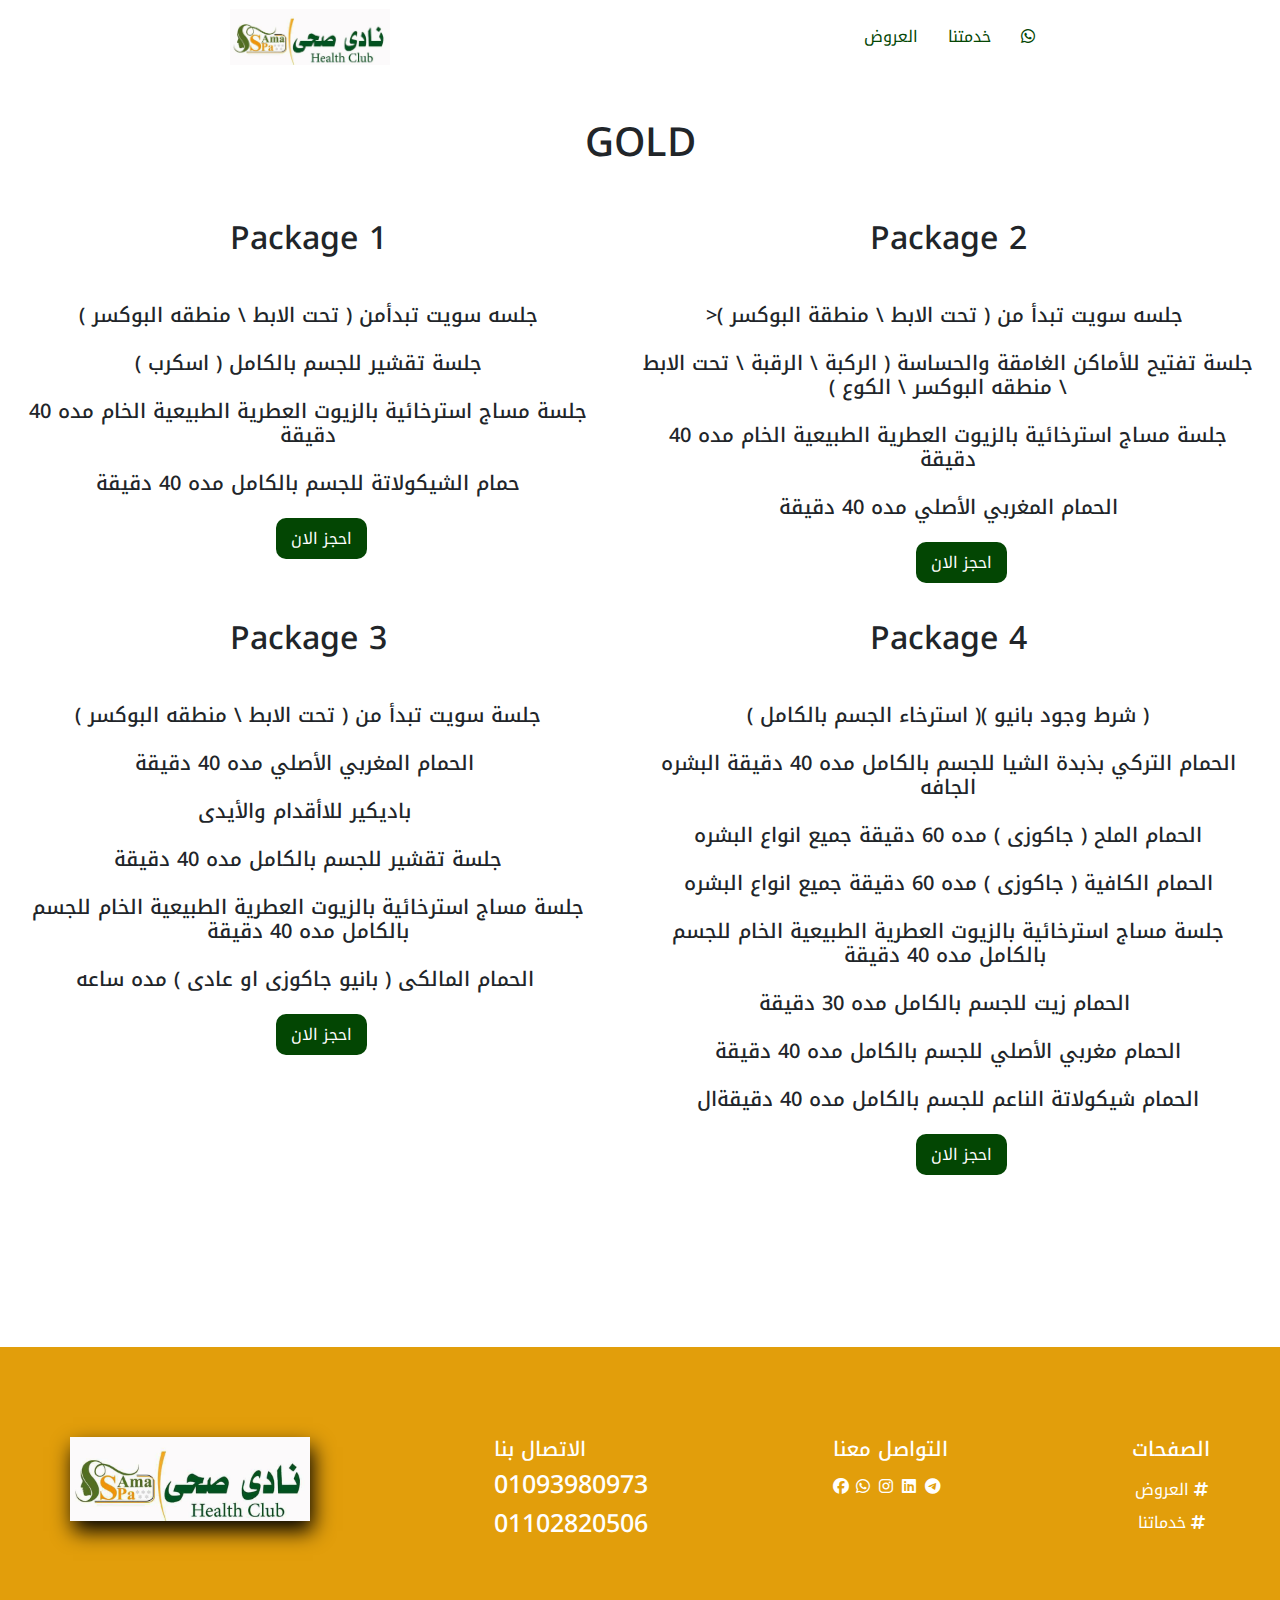
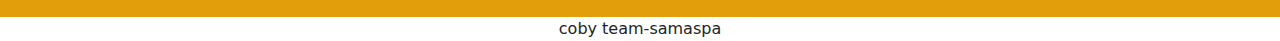
<file: gold.html>
<!DOCTYPE html>
<html lang="en">
<head>
    <meta charset="UTF-8">
    <meta name="viewport" content="width=device-width, initial-scale=1.0">
    <meta name="keywords" content="مساج ، حمامات ،massage ،سماسبا ،sama spa ، صحه ، علاج ، عنايه البشره ،تدليك ">
    <meta name="description" content="افضل جلسات مساج بافضل اسعار مع افضل خدمات ">

    
    <title>SAMA-SPA-GOLD</title>
    <link rel="stylesheet" href="./css/style.css">
<link rel="stylesheet" href="./css/bootstrap.css">
    <link rel="preconnect" href="https://fonts.googleapis.com">
<link rel="preconnect" href="https://fonts.gstatic.com" crossorigin>
<link href="https://fonts.googleapis.com/css2?family=Noto+Kufi+Arabic:wght@100..900&display=swap" rel="stylesheet">
<link rel="stylesheet" href="./css/all.min.css">
<link rel="stylesheet" href="./css/all.css">
<meta name="google-site-verification" content="jcfUscRiUgc8Uij48AwHBWhGJVz7gWYD_9NfF7Tc_uM" />
    <!-- Google tag (gtag.js) -->
<script async src="https://www.googletagmanager.com/gtag/js?id=AW-723536441">
</script>
<script>
  window.dataLayer = window.dataLayer || [];
  function gtag(){dataLayer.push(arguments);}
  gtag('js', new Date());

  gtag('config', 'AW-723536441');
</script>
</head>
<body>
    <div class="nav d-flex justify-content-around align-items-center">
        <img src="./sama/logo.jpg" alt="">
        <div class="nav-a d-flex justify-content-around align-items-center">
            <a href="./index.html">العروض</a>
            <a href="./index.html">خدمتنا </a>
            <a href="https://whatsapp.com/channel/0029VayUwkjGJP8CrTw5I208"><i class="fa-brands fa-whatsapp"></i></a>
        </div>
    </div>
    <div class="P2 text-center"><h1> GOLD  </h1></div>

<div class="vip row col-12">
<div class="vip1 col-lg-6 text-center ">
   

    <h2>Package 1</h2>
    <h3 > جلسه سويت تبدأمن ( تحت الابط \ منطقه البوكسر ) <br><br>
        جلسة تقشير للجسم بالكامل ( اسكرب ) <br><br>
        جلسة مساج استرخائية بالزيوت العطرية الطبيعية الخام مده 40 دقيقة <br><br>
        حمام الشيكولاتة للجسم بالكامل مده 40 دقيقة <br><br></h3>
        <a href="https://whatsapp.com/channel/0029VayUwkjGJP8CrTw5I208" >احجز الان</a>
    
</div>
<div class="vip1 col-lg-6 text-center">
    <h2>Package 2</h2>
    <h3 > >جلسه سويت تبدأ من ( تحت الابط \ منطقة البوكسر )  <br><br>
        جلسة تفتيح للأماكن الغامقة والحساسة ( الركبة \ الرقبة \ تحت الابط \ منطقه البوكسر \ الكوع ) <br><br>
        جلسة مساج استرخائية بالزيوت العطرية الطبيعية الخام مده 40 دقيقة <br><br>
        الحمام المغربي الأصلي مده 40 دقيقة <br><br> </h3>
        <a href="https://whatsapp.com/channel/0029VayUwkjGJP8CrTw5I208" >احجز الان</a>
</div>
<div class="vip1 col-lg-6 text-center">
    <h2>Package 3</h2>

    <h3>
        جلسة سويت تبدأ من ( تحت الابط \ منطقه البوكسر ) <br><br> 
        الحمام المغربي الأصلي مده 40 دقيقة  <br><br> 
        باديكير للاأقدام والأيدى  <br><br> 
        جلسة تقشير للجسم بالكامل مده 40 دقيقة <br><br> 
        جلسة مساج استرخائية بالزيوت العطرية الطبيعية الخام للجسم بالكامل مده 40 دقيقة <br><br> 
        الحمام المالكى ( بانيو جاكوزى او عادى ) مده ساعه  <br><br> 
        
    </h3>

        <a href="https://whatsapp.com/channel/0029VayUwkjGJP8CrTw5I208" >احجز الان</a>
</div>
<div class="vip1 col-lg-6 text-center">
    <h2>Package 4</h2>
        <h3>
            ( استرخاء الجسم بالكامل )( شرط وجود بانيو ) <br><br>
الحمام التركي بذبدة الشيا للجسم بالكامل مده 40 دقيقة البشره الجافه <br><br>
الحمام الملح ( جاكوزى ) مده 60 دقيقة جميع انواع البشره <br><br>
الحمام الكافية ( جاكوزى ) مده 60 دقيقة جميع انواع البشره <br><br>
جلسة مساج استرخائية بالزيوت العطرية الطبيعية الخام للجسم بالكامل مده 40 دقيقة  <br><br>
الحمام زيت للجسم بالكامل مده 30 دقيقة  <br><br>
الحمام مغربي الأصلي للجسم بالكامل مده 40 دقيقة <br><br>
الحمام شيكولاتة الناعم للجسم بالكامل مده 40 دقيقةال <br><br>
        </h3>
        <a href="https://whatsapp.com/channel/0029VayUwkjGJP8CrTw5I208" >احجز الان</a>
</div>

</div>

<div class="footer-area  ">
   
    <div class="logo  ">
        <img src="./sama/logo.jpg" alt="">
    </div>

    <div class="conacet-us  ">
     <h2>الاتصال بنا</h2>
     <h3>01093980973</h3>
     <h3>01102820506</h3>
    </div>
    <div class="sochial  ">
        <h2>التواصل معنا</h2>
        <div class="icons  ">
        <a href="https://www.facebook.com/share/1a5bfPdny5/"><i class="fa-brands fa-facebook"></i></a>
        <a href="https://whatsapp.com/channel/0029VayUwkjGJP8CrTw5I208"><i class="fa-brands fa-whatsapp"></i></a>
        <a href="https://www.instagram.com/samaspa1?utm_source=qr&igsh=NWlyenVtdHZ0dWwy"><i class="fa-brands fa-instagram"></i></a>
        <a href="https://www.linkedin.com/in/sama-spa-003326209?utm_source=share&utm_campaign=share_via&utm_content=profile&utm_medium=android_app"><i class="fa-brands fa-linkedin"></i></a>
        <a href="https://t.me/+Un9uGVMTVigLZz2g"><i class="fa-brands fa-telegram"></i></a>
    </div>
    </div>
    <div class="padge  d-flex flex-column justify-content-start align-items-center">
        <h2>الصفحات</h2>
        <a href="#continer1">العروض <i class="fa-solid fa-hashtag"></i> </a>
        <a href="#continer2">خدماتنا <i class="fa-solid fa-hashtag"></i></a>
    </div>
</div>

<div class="footer-area2 text-center">
    coby team-samaspa
</div>
</body>
</html>
</file>
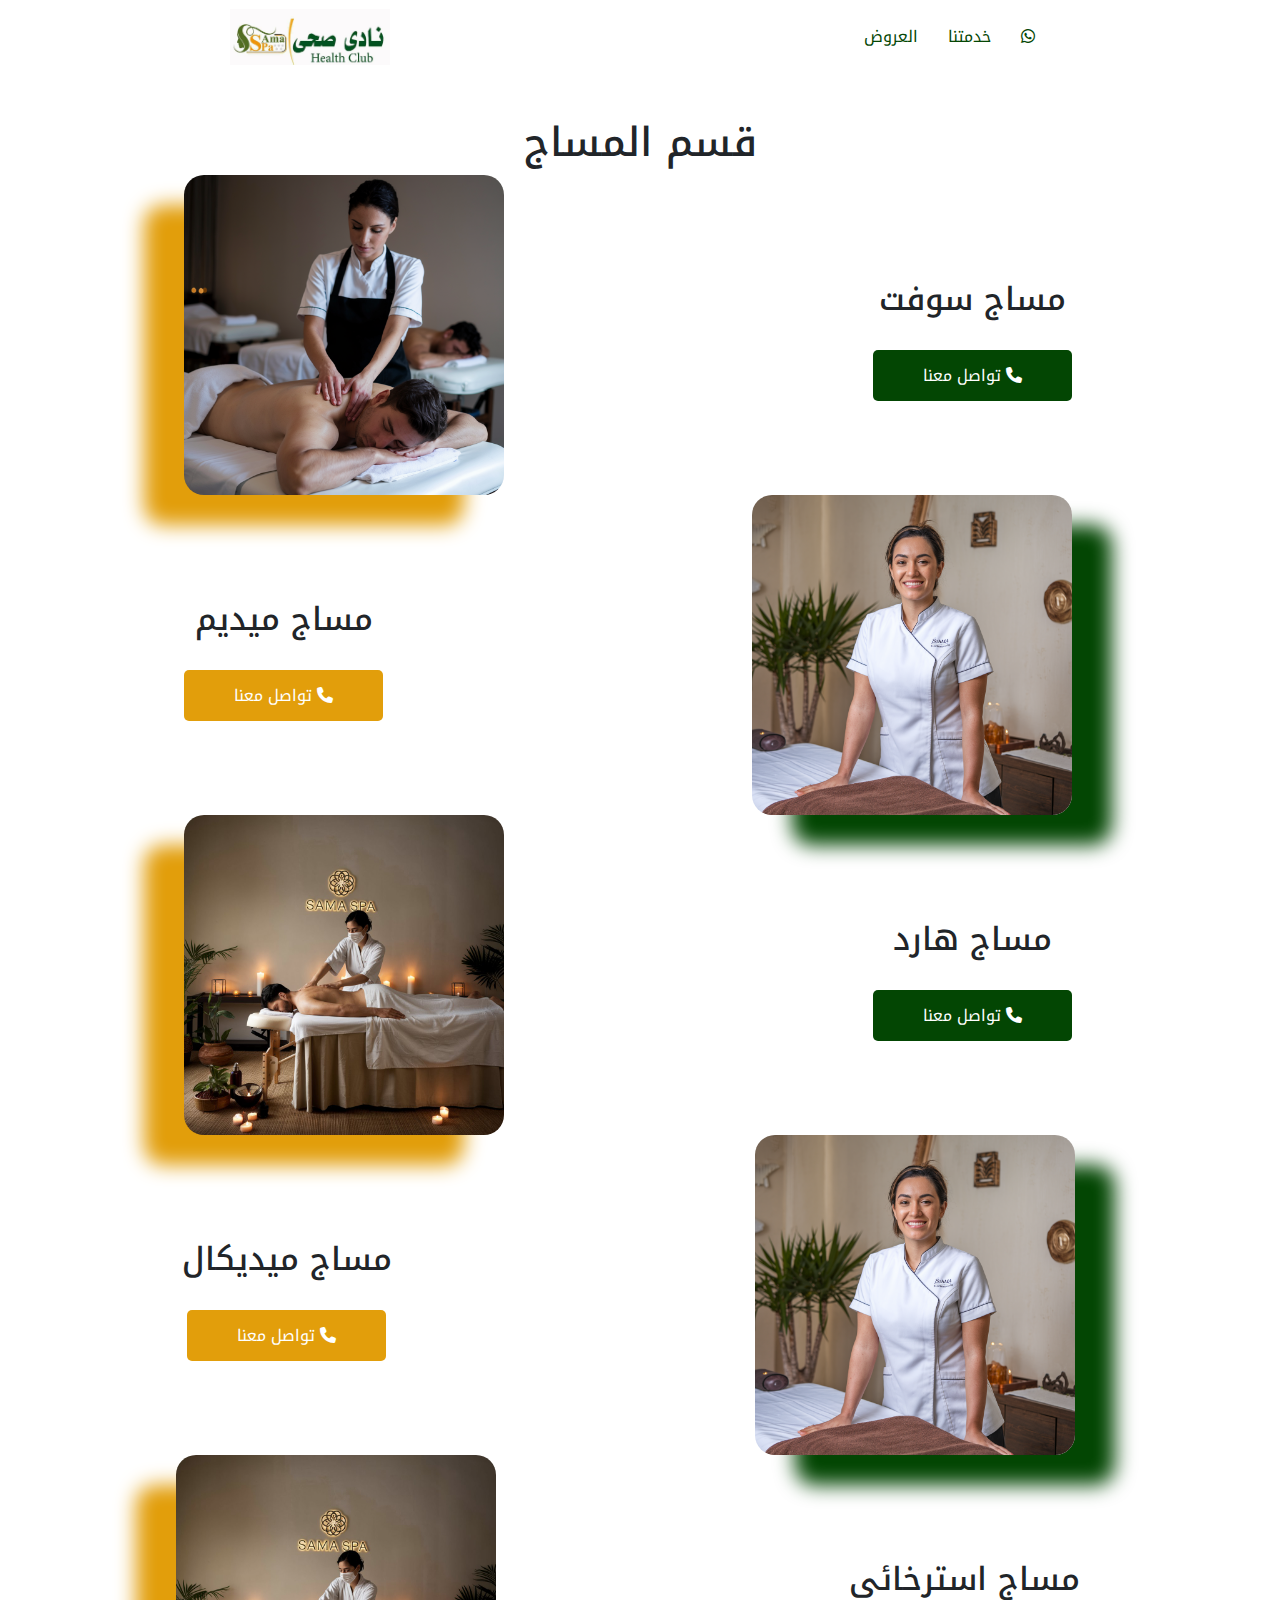
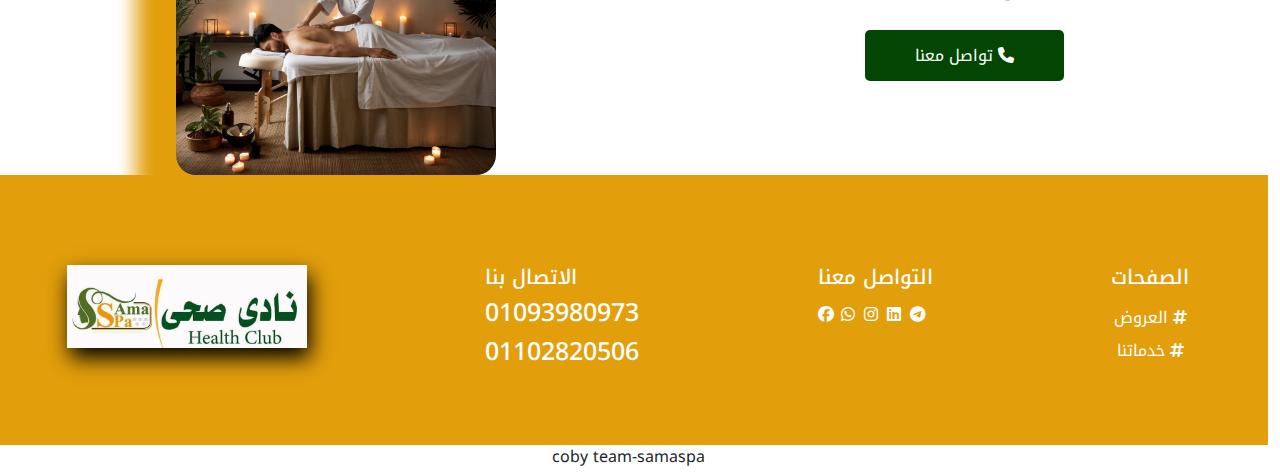
<file: p1.html>
<!DOCTYPE html>
<html lang="en">
<head>
    <meta charset="UTF-8">
    <meta name="viewport" content="width=device-width, initial-scale=1.0">
    <meta name="keywords" content="مساج ، حمامات ،massage ،سماسبا ،sama spa ، صحه ، علاج ، عنايه البشره ،تدليك ">
    <meta name="description" content="افضل جلسات مساج بافضل اسعار مع افضل خدمات ">


    <title>sama spa</title>
    <link rel="stylesheet" href="./css/style.css">
<link rel="stylesheet" href="./css/bootstrap.css">
    <link rel="preconnect" href="https://fonts.googleapis.com">
<link rel="preconnect" href="https://fonts.gstatic.com" crossorigin>
<link href="https://fonts.googleapis.com/css2?family=Noto+Kufi+Arabic:wght@100..900&display=swap" rel="stylesheet">
<link rel="stylesheet" href="./css/all.min.css">
<link rel="stylesheet" href="./css/all.css">
<meta name="google-site-verification" content="jcfUscRiUgc8Uij48AwHBWhGJVz7gWYD_9NfF7Tc_uM" />

<!-- Google tag (gtag.js) -->
<script async src="https://www.googletagmanager.com/gtag/js?id=AW-723536441">
</script>
<script>
  window.dataLayer = window.dataLayer || [];
  function gtag(){dataLayer.push(arguments);}
  gtag('js', new Date());

  gtag('config', 'AW-723536441');
</script>
</head>
<body>
    <div class="nav d-flex justify-content-around align-items-center">
        <img src="./sama/logo.jpg" alt="">
        <div class="nav-a d-flex justify-content-around align-items-center">
            <a href="./index.html">العروض</a>
            <a href="./index.html">خدمتنا </a>
            <a href="https://whatsapp.com/channel/0029VayUwkjGJP8CrTw5I208"><i class="fa-brands fa-whatsapp"></i></a>
        </div>
    </div>
    <div class="P2 text-center"><h1>قسم المساج</h1></div>

    <div class="all-p w-100 row col-12">
<div class="p1 col-lg-12 col-md-12 col-sm-12 d-flex justify-content-around align-items-center ">
    <img src="./sama/cEg02LTGSSG7zaiqq0u1Wg.png.webp" alt="">
    <div class="p1-tupy text-center  ">
        <h2>مساج سوفت</h2>
        
        <a href="https://whatsapp.com/channel/0029VayUwkjGJP8CrTw5I208">تواصل معنا <i class="fa-solid fa-phone"></i></a>
    </div>
 </div>
    <div class="p2 col-lg-12 col-md-12 col-sm-12 d-flex justify-content-around align-items-center ">
       

        <div class="p2-tupy text-center ">
            <h2>مساج ميديم</h2>
           
            <a href="https://whatsapp.com/channel/0029VayUwkjGJP8CrTw5I208">تواصل معنا <i class="fa-solid fa-phone"></i></a>
        </div> 
        <img src="./sama/EbzVwx4RT8idTJ9f9leXZg.png.webp" alt="">
    </div>
        <div class="p1 col-lg-12 col-md-12 col-sm-12 d-flex justify-content-around align-items-center ">
            <img src="./sama/krL8rKXRQHyNVYgkO0-lhw.jpeg" alt="">
            <div class="p1-tupy text-center  ">
                <h2>مساج هارد</h2>
                
                <a href="https://whatsapp.com/channel/0029VayUwkjGJP8CrTw5I208">تواصل معنا <i class="fa-solid fa-phone"></i></a>
            </div>
</div>
<div class="p2 col-lg-12 col-md-12 col-sm-12 d-flex justify-content-around align-items-center ">

    <div class="p2-tupy text-center ">
        <h2>مساج ميديكال</h2>
       
        <a href="https://whatsapp.com/channel/0029VayUwkjGJP8CrTw5I208">تواصل معنا <i class="fa-solid fa-phone"></i></a>
     
    </div> 
    <img src="./sama/EbzVwx4RT8idTJ9f9leXZg.png.webp" alt="">
</div>
<div class="p1 col-lg-12 col-md-12 col-sm-12 d-flex justify-content-around align-items-center ">
    <img src="./sama/krL8rKXRQHyNVYgkO0-lhw.jpeg" alt="">
    <div class="p1-tupy text-center  ">
        <h2>مساج استرخائى</h2>
        
        <a href="https://whatsapp.com/channel/0029VayUwkjGJP8CrTw5I208">تواصل معنا <i class="fa-solid fa-phone"></i></a>
    </div>
</div>
<div class="footer-area  ">
   
    <div class="logo  ">
        <img src="./sama/logo.jpg" alt="">
    </div>

    <div class="conacet-us  ">
     <h2>الاتصال بنا</h2>
     <h3>01093980973</h3>
     <h3>01102820506</h3>
    </div>
    <div class="sochial  ">
        <h2>التواصل معنا</h2>
        <div class="icons  ">
        <a href="https://www.facebook.com/share/1a5bfPdny5/"><i class="fa-brands fa-facebook"></i></a>
        <a href="https://whatsapp.com/channel/0029VayUwkjGJP8CrTw5I208"><i class="fa-brands fa-whatsapp"></i></a>
        <a href="https://www.instagram.com/samaspa1?utm_source=qr&igsh=NWlyenVtdHZ0dWwy"><i class="fa-brands fa-instagram"></i></a>
        <a href="https://www.linkedin.com/in/sama-spa-003326209?utm_source=share&utm_campaign=share_via&utm_content=profile&utm_medium=android_app"><i class="fa-brands fa-linkedin"></i></a>
        <a href="https://t.me/+Un9uGVMTVigLZz2g"><i class="fa-brands fa-telegram"></i></a>
    </div>
    </div>
    <div class="padge  d-flex flex-column justify-content-start align-items-center">
        <h2>الصفحات</h2>
        <a href="#continer1">العروض <i class="fa-solid fa-hashtag"></i> </a>
        <a href="#continer2">خدماتنا <i class="fa-solid fa-hashtag"></i></a>
    </div>
</div>

<div class="footer-area2 text-center">
    coby team-samaspa
</div>
</body>
</html>
</file>
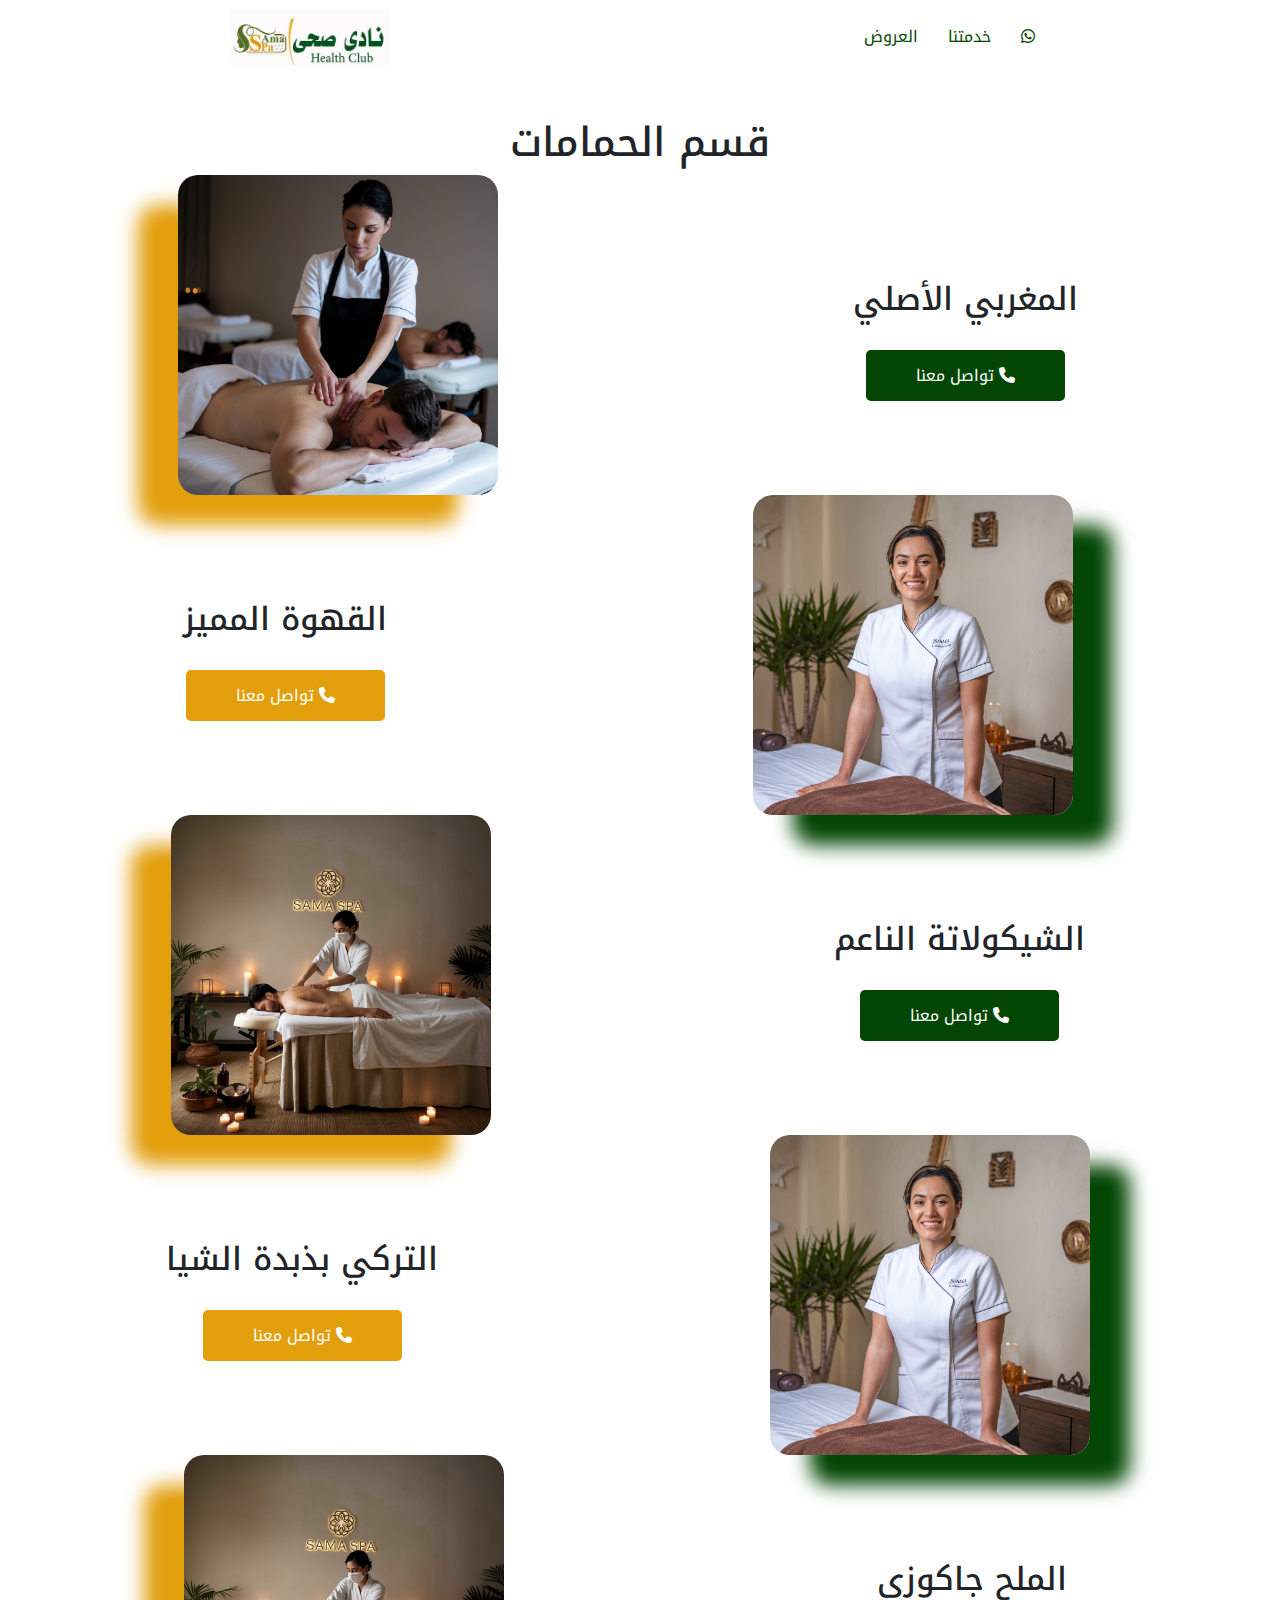
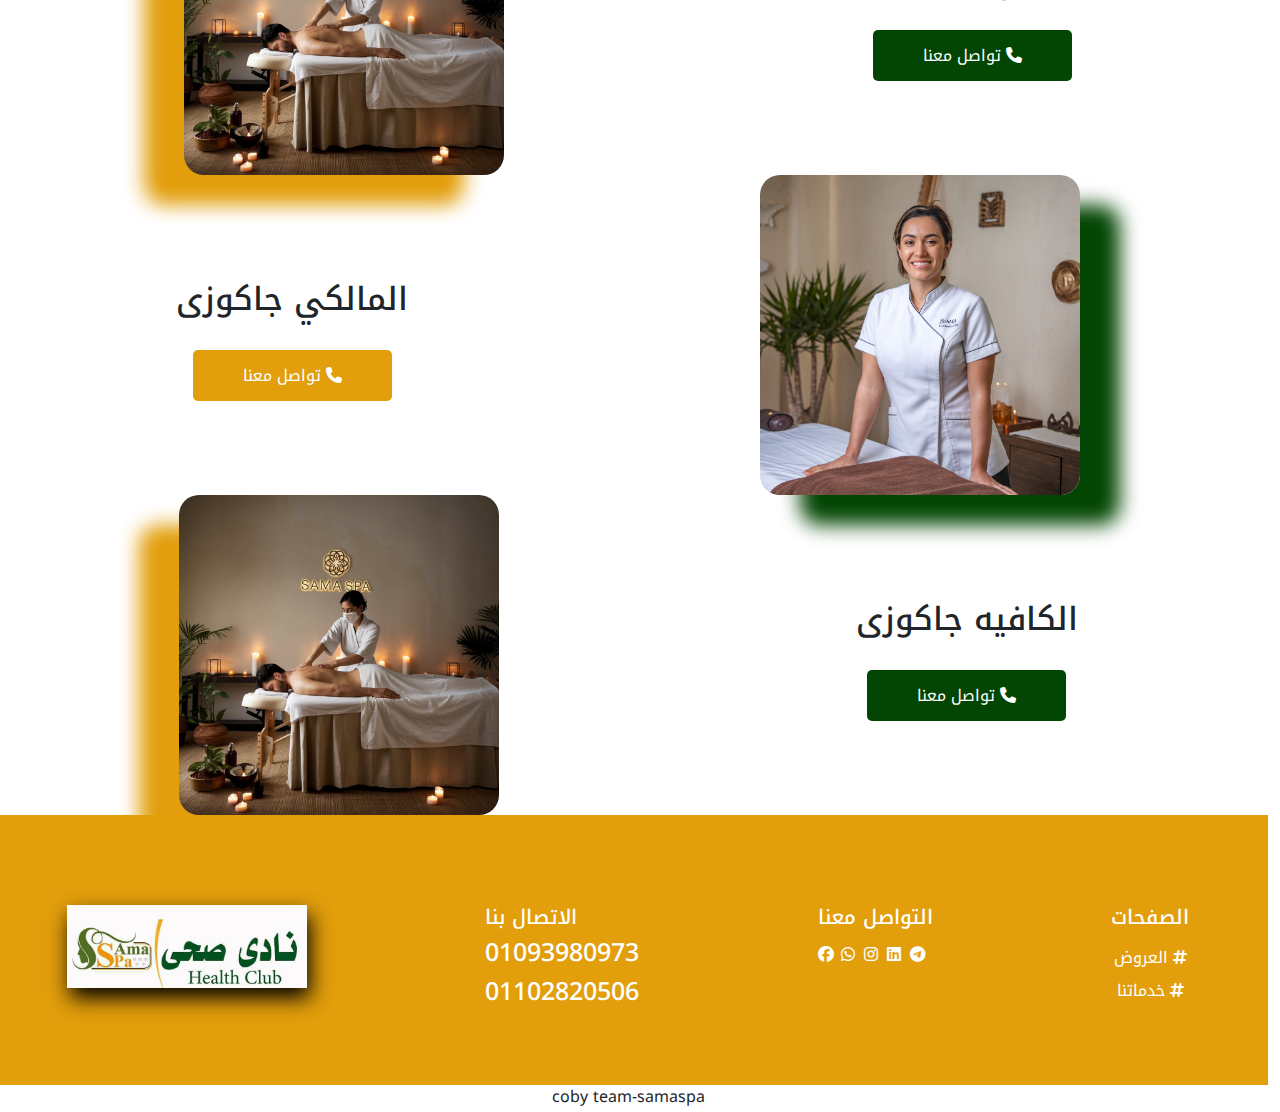
<file: p2.html>
<!DOCTYPE html>
<html lang="en">
<head>
    <meta charset="UTF-8">
    <meta name="viewport" content="width=device-width, initial-scale=1.0">
    <meta name="keywords" content="مساج ، حمامات ،massage ،سماسبا ،sama spa ، صحه ، علاج ، عنايه البشره ،تدليك ">
    <meta name="description" content="افضل جلسات مساج بافضل اسعار مع افضل خدمات ">

    <title>sama spa</title>
    <link rel="stylesheet" href="./css/style.css">
<link rel="stylesheet" href="./css/bootstrap.css">
    <link rel="preconnect" href="https://fonts.googleapis.com">
<link rel="preconnect" href="https://fonts.gstatic.com" crossorigin>
<link href="https://fonts.googleapis.com/css2?family=Noto+Kufi+Arabic:wght@100..900&display=swap" rel="stylesheet">
<link rel="stylesheet" href="./css/all.min.css">
<link rel="stylesheet" href="./css/all.css">
<meta name="google-site-verification" content="jcfUscRiUgc8Uij48AwHBWhGJVz7gWYD_9NfF7Tc_uM" />

<!-- Google tag (gtag.js) -->
<script async src="https://www.googletagmanager.com/gtag/js?id=AW-723536441">
</script>
<script>
  window.dataLayer = window.dataLayer || [];
  function gtag(){dataLayer.push(arguments);}
  gtag('js', new Date());

  gtag('config', 'AW-723536441');
</script>
</head>
<body>
    <div class="nav d-flex justify-content-around align-items-center">
        <img src="./sama/logo.jpg" alt="">
        <div class="nav-a d-flex justify-content-around align-items-center">
            <a href="./index.html">العروض</a>
            <a href="./index.html">خدمتنا </a>
            <a href="https://whatsapp.com/channel/0029VayUwkjGJP8CrTw5I208"><i class="fa-brands fa-whatsapp"></i></a>
        </div>
    </div>
    <div class="P2 text-center"><h1> قسم  الحمامات</h1></div>
    <div class="all-p w-100 row col-12">
<div class="p1 col-lg-12 col-md-12 col-sm-12 d-flex justify-content-around align-items-center ">
    <img src="./sama/cEg02LTGSSG7zaiqq0u1Wg.png.webp" alt="">
    <div class="p1-tupy text-center  ">
        <h2>المغربي الأصلي </h2>
        
        <a href="https://whatsapp.com/channel/0029VayUwkjGJP8CrTw5I208">تواصل معنا <i class="fa-solid fa-phone"></i></a>
    </div>
 </div>
    <div class="p2 col-lg-12 col-md-12 col-sm-12 d-flex justify-content-around align-items-center ">
       

        <div class="p2-tupy text-center ">
            <h2> القهوة المميز </h2>
           
            <a href="https://whatsapp.com/channel/0029VayUwkjGJP8CrTw5I208">تواصل معنا <i class="fa-solid fa-phone"></i></a>
        </div> 
        <img src="./sama/EbzVwx4RT8idTJ9f9leXZg.png.webp" alt="">
    </div>
        <div class="p1 col-lg-12 col-md-12 col-sm-12 d-flex justify-content-around align-items-center ">
            <img src="./sama/krL8rKXRQHyNVYgkO0-lhw.jpeg" alt="">
            <div class="p1-tupy text-center  ">
                <h2> الشيكولاتة الناعم</h2>
                
                <a href="https://whatsapp.com/channel/0029VayUwkjGJP8CrTw5I208">تواصل معنا <i class="fa-solid fa-phone"></i></a>
            </div>
</div>
<div class="p2 col-lg-12 col-md-12 col-sm-12 d-flex justify-content-around align-items-center ">

    <div class="p2-tupy text-center ">
        <h2>التركي بذبدة الشيا </h2>
       
        <a href="https://whatsapp.com/channel/0029VayUwkjGJP8CrTw5I208">تواصل معنا <i class="fa-solid fa-phone"></i></a>
     
    </div> 
    <img src="./sama/EbzVwx4RT8idTJ9f9leXZg.png.webp" alt="">
</div>
<div class="p1 col-lg-12 col-md-12 col-sm-12 d-flex justify-content-around align-items-center ">
    <img src="./sama/krL8rKXRQHyNVYgkO0-lhw.jpeg" alt="">
    <div class="p1-tupy text-center  ">
        <h2>الملح جاكوزى </h2>
        
        <a href="https://whatsapp.com/channel/0029VayUwkjGJP8CrTw5I208">تواصل معنا <i class="fa-solid fa-phone"></i></a>
    </div>
</div>


<div class="p2 col-lg-12 col-md-12 col-sm-12 d-flex justify-content-around align-items-center ">

    <div class="p2-tupy text-center ">
        <h2> المالكي جاكوزى  </h2>
       
        <a href="https://whatsapp.com/channel/0029VayUwkjGJP8CrTw5I208">تواصل معنا <i class="fa-solid fa-phone"></i></a>
     
    </div> 
    <img src="./sama/EbzVwx4RT8idTJ9f9leXZg.png.webp" alt="">
</div>
<div class="p1 col-lg-12 col-md-12 col-sm-12 d-flex justify-content-around align-items-center ">
    <img src="./sama/krL8rKXRQHyNVYgkO0-lhw.jpeg" alt="">
    <div class="p1-tupy text-center  ">
        <h2> الكافيه جاكوزى </h2>
        
        <a href="https://whatsapp.com/channel/0029VayUwkjGJP8CrTw5I208">تواصل معنا <i class="fa-solid fa-phone"></i></a>
    </div>
</div>
<div class="footer-area  ">
   
    <div class="logo  ">
        <img src="./sama/logo.jpg" alt="">
    </div>

    <div class="conacet-us  ">
     <h2>الاتصال بنا</h2>
     <h3>01093980973</h3>
     <h3>01102820506</h3>
    </div>
    <div class="sochial  ">
        <h2>التواصل معنا</h2>
        <div class="icons  ">
        <a href="https://www.facebook.com/share/1a5bfPdny5/"><i class="fa-brands fa-facebook"></i></a>
        <a href="https://whatsapp.com/channel/0029VayUwkjGJP8CrTw5I208"><i class="fa-brands fa-whatsapp"></i></a>
        <a href="https://www.instagram.com/samaspa1?utm_source=qr&igsh=NWlyenVtdHZ0dWwy"><i class="fa-brands fa-instagram"></i></a>
        <a href="https://www.linkedin.com/in/sama-spa-003326209?utm_source=share&utm_campaign=share_via&utm_content=profile&utm_medium=android_app"><i class="fa-brands fa-linkedin"></i></a>
        <a href="https://t.me/+Un9uGVMTVigLZz2g"><i class="fa-brands fa-telegram"></i></a>
    </div>
    </div>
    <div class="padge  d-flex flex-column justify-content-start align-items-center">
        <h2>الصفحات</h2>
        <a href="#continer1">العروض <i class="fa-solid fa-hashtag"></i> </a>
        <a href="#continer2">خدماتنا <i class="fa-solid fa-hashtag"></i></a>
    </div>
</div>

<div class="footer-area2 text-center">
    coby team-samaspa
</div>
</body>
</html>
</file>
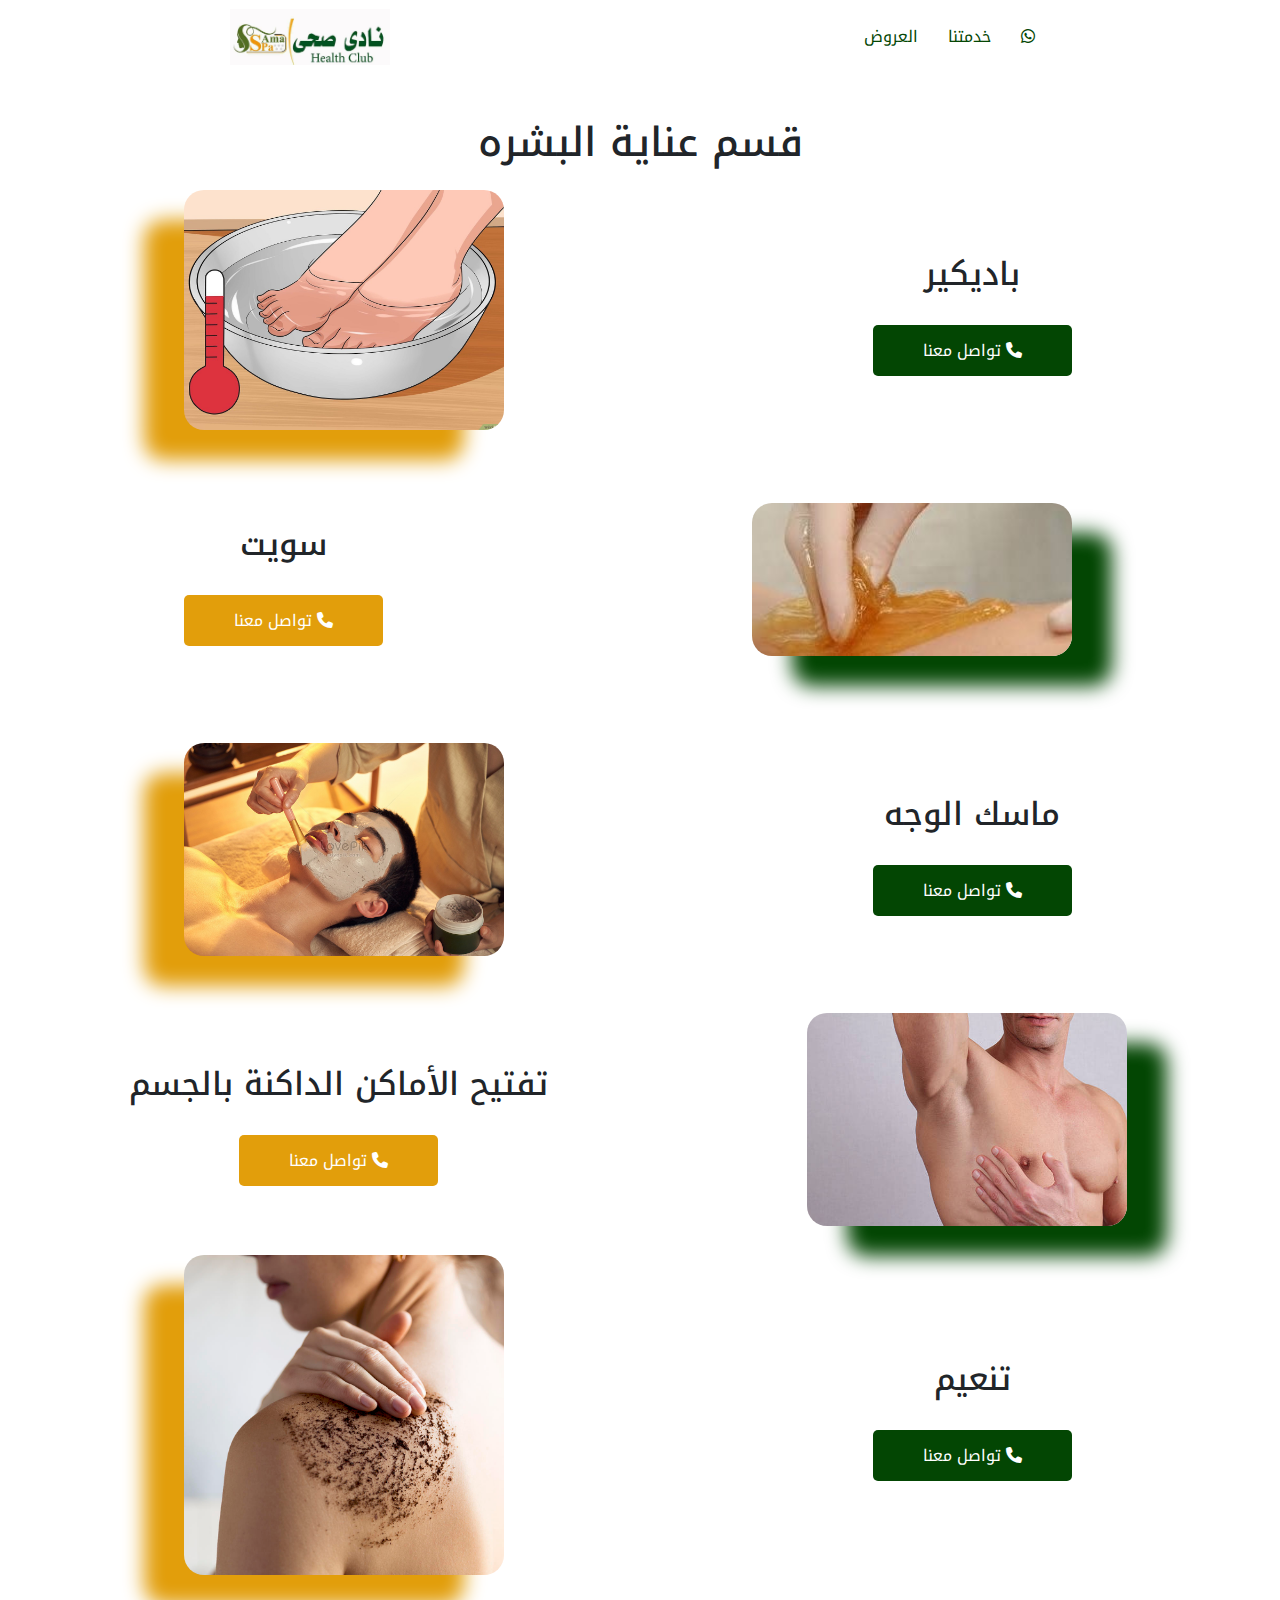
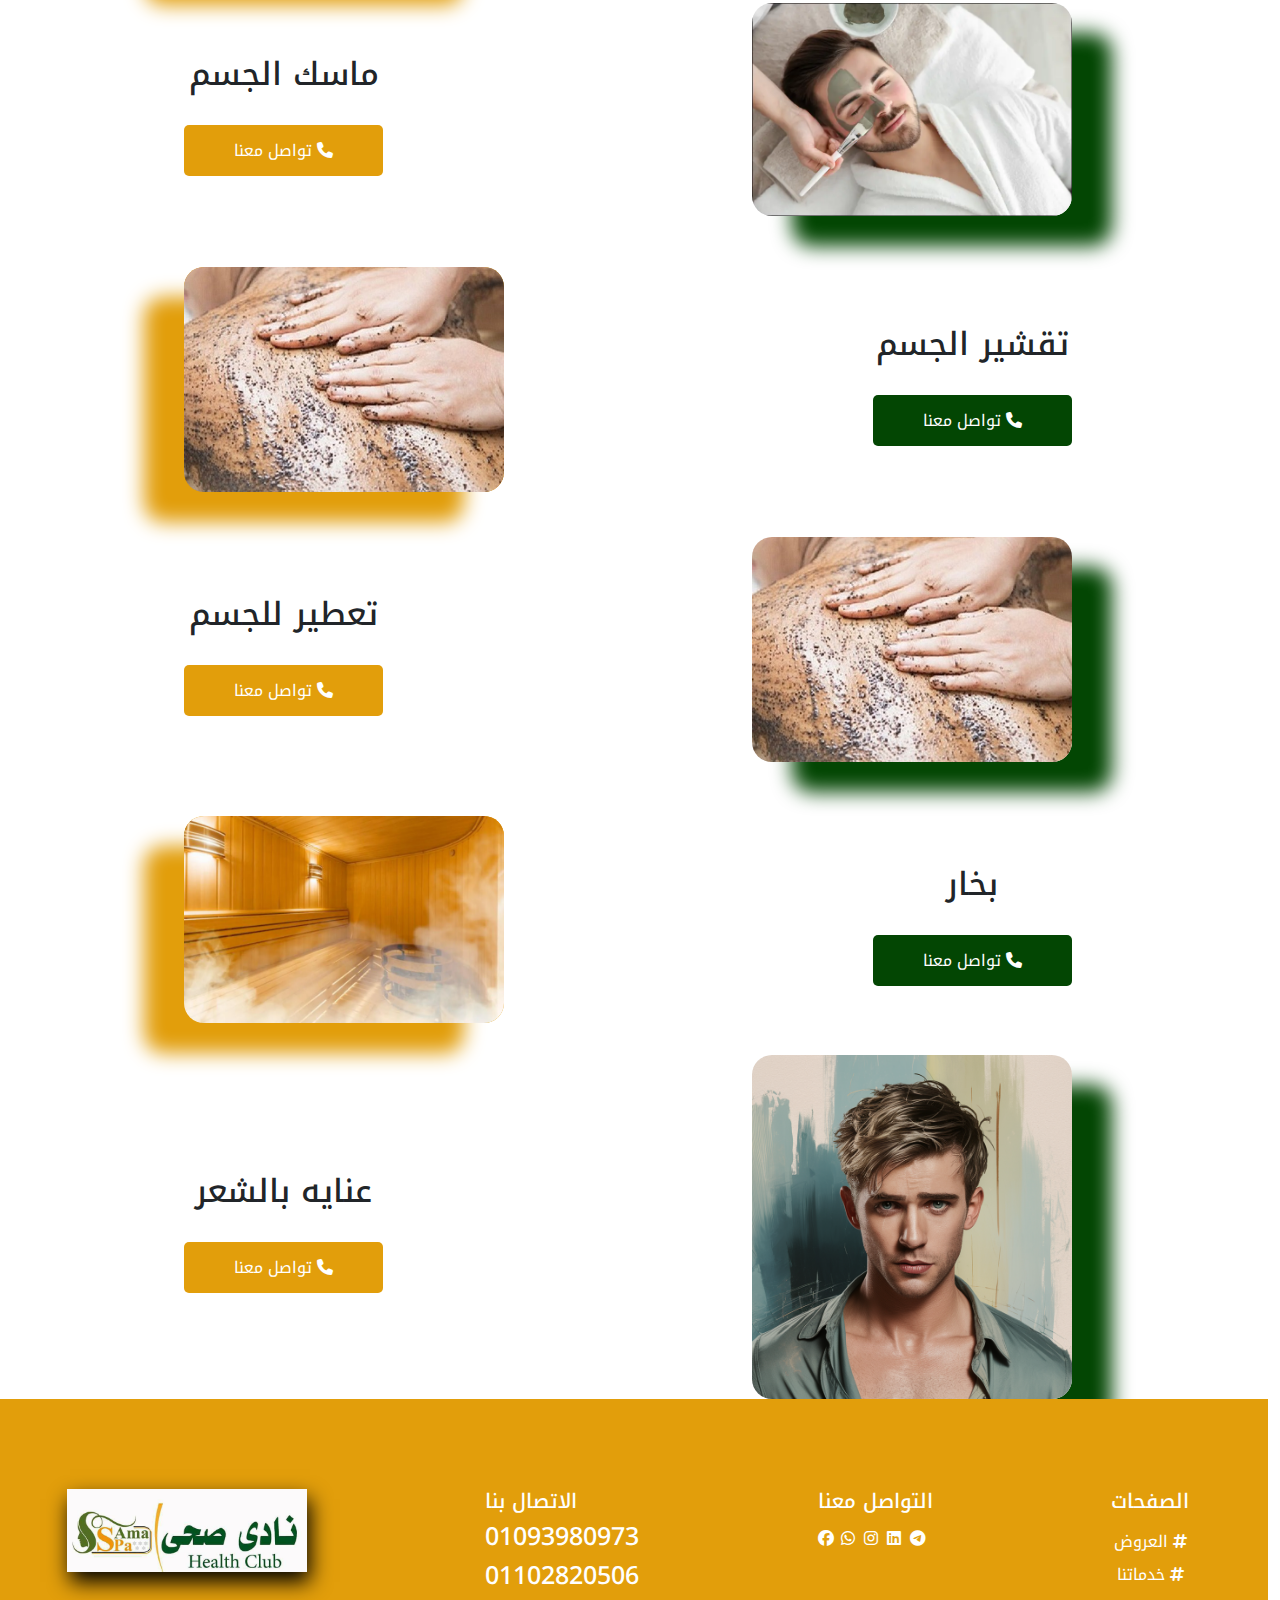
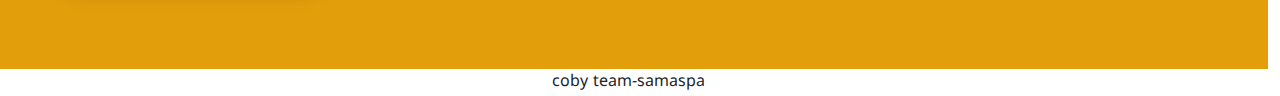
<file: p3.html>
<!DOCTYPE html>
<html lang="en">
<head>
    <meta charset="UTF-8">
    <meta name="viewport" content="width=device-width, initial-scale=1.0">
    <meta name="keywords" content="مساج ، حمامات ،massage ،سماسبا ،sama spa ، صحه ، علاج ، عنايه البشره ،تدليك ">
    <meta name="description" content="افضل جلسات مساج بافضل اسعار مع افضل خدمات ">

    <title>sama spa</title>
    <link rel="stylesheet" href="./css/style.css">
    <link rel="stylesheet" href="./css/bootstrap.css">
        <link rel="preconnect" href="https://fonts.googleapis.com">
    <link rel="preconnect" href="https://fonts.gstatic.com" crossorigin>
    <link href="https://fonts.googleapis.com/css2?family=Noto+Kufi+Arabic:wght@100..900&display=swap" rel="stylesheet">
    <link rel="stylesheet" href="./css/all.min.css">
    <link rel="stylesheet" href="./css/all.css">
    <meta name="google-site-verification" content="jcfUscRiUgc8Uij48AwHBWhGJVz7gWYD_9NfF7Tc_uM" />

    <!-- Google tag (gtag.js) -->
<script async src="https://www.googletagmanager.com/gtag/js?id=AW-723536441">
</script>
<script>
  window.dataLayer = window.dataLayer || [];
  function gtag(){dataLayer.push(arguments);}
  gtag('js', new Date());

  gtag('config', 'AW-723536441');
</script>
</head>
<body>


    <div class="nav d-flex justify-content-around align-items-center">
        <img src="./sama/logo.jpg" alt="">
        <div class="nav-a d-flex justify-content-around align-items-center">
            <a href="./index.html">العروض</a>
            <a href="./index.html">خدمتنا </a>
            <a href="https://whatsapp.com/channel/0029VayUwkjGJP8CrTw5I208"><i class="fa-brands fa-whatsapp"></i></a>
        </div>

        
    </div>

    <div class="P2 text-center"><h1> قسم عناية البشره</h1></div>
    <div class="all-p w-100 row col-12">
<div class="p1 col-lg-12 col-md-12 col-sm-12 d-flex justify-content-around align-items-center ">
    <img src="./sama/صورة واتساب بتاريخ 2025-02-05 في 23.39.28_0cf1937c.jpg" alt="">
    <div class="p1-tupy text-center  ">
        <h2> باديكير </h2>
        
        <a href="https://whatsapp.com/channel/0029VayUwkjGJP8CrTw5I208">تواصل معنا <i class="fa-solid fa-phone"></i></a>
    </div>
 </div>
    <div class="p2 col-lg-12 col-md-12 col-sm-12 d-flex justify-content-around align-items-center ">
       

        <div class="p2-tupy text-center ">
            <h2> سويت  </h2>
           
            <a href="https://whatsapp.com/channel/0029VayUwkjGJP8CrTw5I208">تواصل معنا <i class="fa-solid fa-phone"></i></a>
        </div> 
        <img src="./sama//صورة واتساب بتاريخ 2025-02-05 في 23.39.49_fa4bd30a.jpg" alt="">
    </div>
        <div class="p1 col-lg-12 col-md-12 col-sm-12 d-flex justify-content-around align-items-center ">
            <img src="./sama/صورة واتساب بتاريخ 2025-02-05 في 23.46.22_606167e7.jpg" alt="">
            <div class="p1-tupy text-center  ">
                <h2> ماسك الوجه </h2>
                
                <a href="https://whatsapp.com/channel/0029VayUwkjGJP8CrTw5I208">تواصل معنا <i class="fa-solid fa-phone"></i></a>
            </div>
</div>
<div class="p2 col-lg-12 col-md-12 col-sm-12 d-flex justify-content-around align-items-center ">

    <div class="p2-tupy text-center ">
        <h2>  تفتيح الأماكن الداكنة بالجسم </h2>
        
       
        <a href="https://whatsapp.com/channel/0029VayUwkjGJP8CrTw5I208">تواصل معنا <i class="fa-solid fa-phone"></i></a>
     
    </div> 
    <img src="./sama/istockphoto-501592822-612x612.jpg" alt="">
</div>


<div class="p1 col-lg-12 col-md-12 col-sm-12 d-flex justify-content-around align-items-center ">
    <img src="./sama/4771201-47806331.png" alt="">
    <div class="p1-tupy text-center  ">
        <h2> تنعيم </h2>
        
        <a href="https://whatsapp.com/channel/0029VayUwkjGJP8CrTw5I208">تواصل معنا <i class="fa-solid fa-phone"></i></a>
    </div>
</div>


<div class="p2 col-lg-12 col-md-12 col-sm-12 d-flex justify-content-around align-items-center ">

    <div class="p2-tupy text-center ">
        <h2> ماسك الجسم   </h2>
       
        <a href="https://whatsapp.com/channel/0029VayUwkjGJP8CrTw5I208">تواصل معنا <i class="fa-solid fa-phone"></i></a>
     
    </div> 
    <img src="./sama/mask-2022-vgeh-11.png" alt="">
</div>
<div class="p1 col-lg-12 col-md-12 col-sm-12 d-flex justify-content-around align-items-center ">
    <img src="./sama/صورة واتساب بتاريخ 2025-02-05 في 23.43.32_38263136.jpg" alt="">
    <div class="p1-tupy text-center  ">
        <h2>  تقشير الجسم </h2>
        
        <a href="https://whatsapp.com/channel/0029VayUwkjGJP8CrTw5I208">تواصل معنا <i class="fa-solid fa-phone"></i></a>
    </div>
</div>
<div class="p2 col-lg-12 col-md-12 col-sm-12 d-flex justify-content-around align-items-center ">
    
    <div class="p2-tupy text-center ">
        <h2>  تعطير للجسم   </h2>
       
        <a href="https://whatsapp.com/channel/0029VayUwkjGJP8CrTw5I208">تواصل معنا <i class="fa-solid fa-phone"></i></a>
     
    </div> 
    <img src="./sama/صورة واتساب بتاريخ 2025-02-05 في 23.43.32_38263136.jpg" alt="">
</div>
    <div class="p1 col-lg-12 col-md-12 col-sm-12 d-flex justify-content-around align-items-center ">
        <img src="./sama/1638788222938241100.jpg.webp" alt="">
        <div class="p1-tupy text-center  ">
            <h2>   بخار </h2>
            
            <a href="https://whatsapp.com/channel/0029VayUwkjGJP8CrTw5I208">تواصل معنا <i class="fa-solid fa-phone"></i></a>
        </div>
    </div>

    <div class="p2 col-lg-12 col-md-12 col-sm-12 d-flex justify-content-around align-items-center ">
    
        <div class="p2-tupy text-center ">
            <h2>  عنايه بالشعر</h2>
           
            <a href="https://whatsapp.com/channel/0029VayUwkjGJP8CrTw5I208">تواصل معنا <i class="fa-solid fa-phone"></i></a>
         
        </div> 
        <img src="./sama/37Q5_Y6LRNunGGtljPvLtA.png" alt="">
    </div>

    <div class="footer-area  ">
   
        <div class="logo  ">
            <img src="./sama/logo.jpg" alt="">
        </div>
    
        <div class="conacet-us  ">
         <h2>الاتصال بنا</h2>
         <h3>01093980973</h3>
         <h3>01102820506</h3>
        </div>
        <div class="sochial  ">
            <h2>التواصل معنا</h2>
            <div class="icons  ">
            <a href="https://www.facebook.com/share/1a5bfPdny5/"><i class="fa-brands fa-facebook"></i></a>
            <a href="https://whatsapp.com/channel/0029VayUwkjGJP8CrTw5I208"><i class="fa-brands fa-whatsapp"></i></a>
            <a href="https://www.instagram.com/samaspa1?utm_source=qr&igsh=NWlyenVtdHZ0dWwy"><i class="fa-brands fa-instagram"></i></a>
            <a href="https://www.linkedin.com/in/sama-spa-003326209?utm_source=share&utm_campaign=share_via&utm_content=profile&utm_medium=android_app"><i class="fa-brands fa-linkedin"></i></a>
            <a href="https://t.me/+Un9uGVMTVigLZz2g"><i class="fa-brands fa-telegram"></i></a>
        </div>
        </div>
        <div class="padge  d-flex flex-column justify-content-start align-items-center">
            <h2>الصفحات</h2>
            <a href="#continer1">العروض <i class="fa-solid fa-hashtag"></i> </a>
            <a href="#continer2">خدماتنا <i class="fa-solid fa-hashtag"></i></a>
        </div>
    </div>
    
    <div class="footer-area2 text-center">
        coby team-samaspa
    </div>
</body>
</html>
</file>
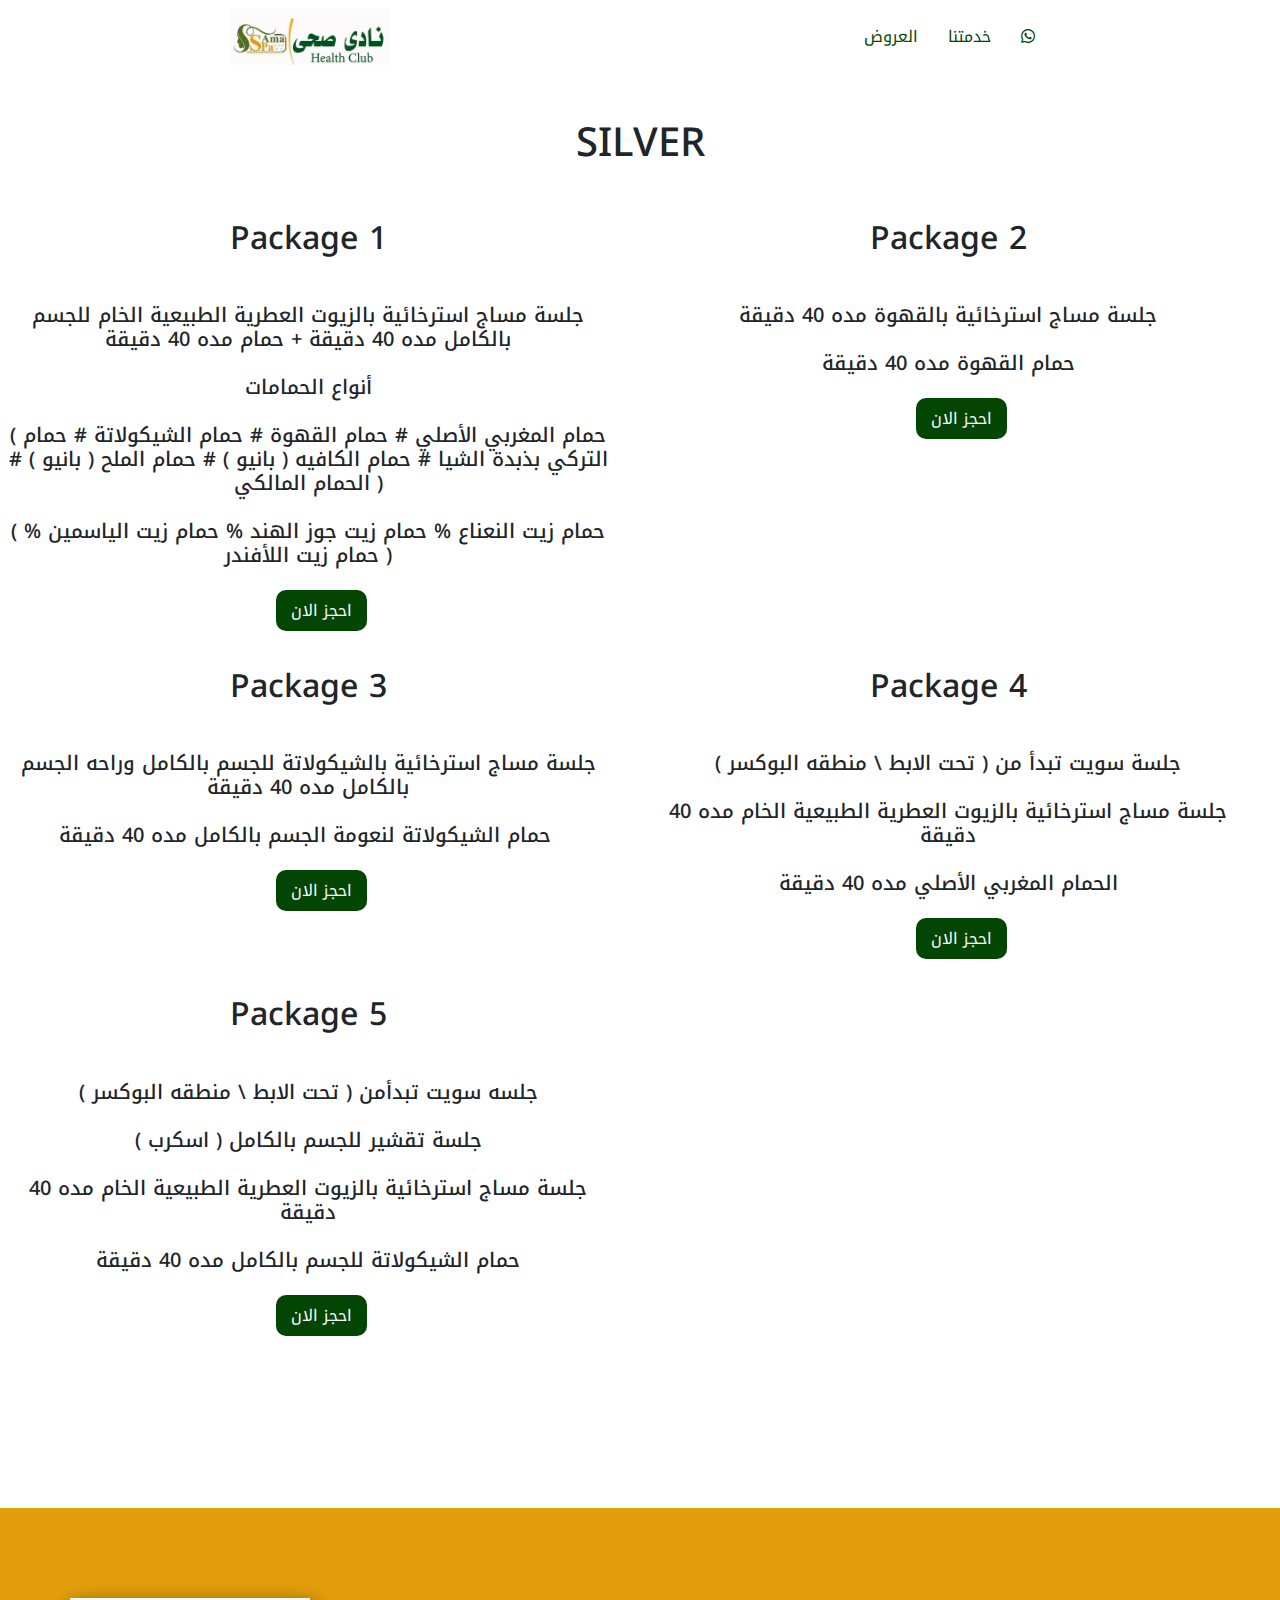
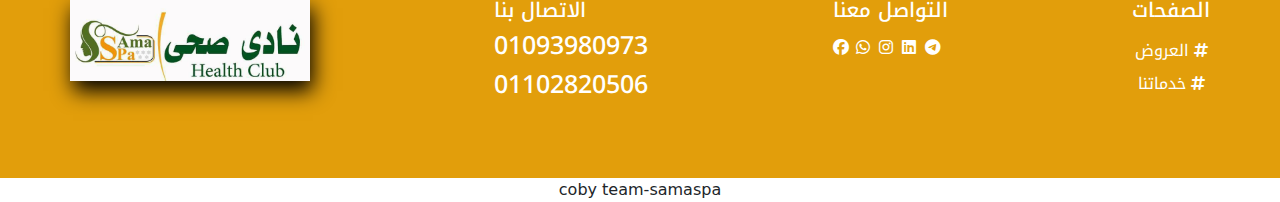
<file: silver.html>
<!DOCTYPE html>
<html lang="en">
<head>
    <meta charset="UTF-8">
    <meta name="viewport" content="width=device-width, initial-scale=1.0">
    <meta name="keywords" content="مساج ، حمامات ،massage ،سماسبا ،sama spa ، صحه ، علاج ، عنايه البشره ،تدليك ">
    <meta name="description" content="افضل جلسات مساج بافضل اسعار مع افضل خدمات ">

    <title>SAMA-SPA-SILVER</title>
    <link rel="stylesheet" href="./css/style.css">
<link rel="stylesheet" href="./css/bootstrap.css">
    <link rel="preconnect" href="https://fonts.googleapis.com">
<link rel="preconnect" href="https://fonts.gstatic.com" crossorigin>
<link href="https://fonts.googleapis.com/css2?family=Noto+Kufi+Arabic:wght@100..900&display=swap" rel="stylesheet">
<link rel="stylesheet" href="./css/all.min.css">
<link rel="stylesheet" href="./css/all.css">
<meta name="google-site-verification" content="jcfUscRiUgc8Uij48AwHBWhGJVz7gWYD_9NfF7Tc_uM" />

<!-- Google tag (gtag.js) -->
<script async src="https://www.googletagmanager.com/gtag/js?id=AW-723536441">
</script>
<script>
  window.dataLayer = window.dataLayer || [];
  function gtag(){dataLayer.push(arguments);}
  gtag('js', new Date());

  gtag('config', 'AW-723536441');
</script>
</head>
<body>
    <div class="nav d-flex justify-content-around align-items-center">
        <img src="./sama/logo.jpg" alt="">
        <div class="nav-a d-flex justify-content-around align-items-center">
            <a href="./index.html">العروض</a>
            <a href="./index.html">خدمتنا </a>
            <a href="https://whatsapp.com/channel/0029VayUwkjGJP8CrTw5I208"><i class="fa-brands fa-whatsapp"></i></a>
        </div>
    </div>
    <div class="P2 text-center"><h1> SILVER  </h1></div>

<div class="vip row col-12">
<div class="vip1 col-lg-6 text-center ">
   

    <h2>Package 1</h2>
    <h3 >جلسة مساج استرخائية بالزيوت العطرية الطبيعية الخام للجسم بالكامل مده 40 دقيقة + حمام مده 40 دقيقة <br><br>
        أنواع الحمامات <br><br>
        ( حمام المغربي الأصلي # حمام القهوة # حمام الشيكولاتة # حمام التركي بذبدة الشيا # حمام الكافيه ( بانيو ) # حمام الملح ( بانيو ) # الحمام المالكي )<br><br> 
        ( حمام زيت النعناع % حمام زيت جوز الهند % حمام زيت الياسمين % حمام زيت اللأفندر )<br><br> </h3>
        <a href="https://whatsapp.com/channel/0029VayUwkjGJP8CrTw5I208" >احجز الان</a>
    
</div>
<div class="vip1 col-lg-6 text-center">
    <h2>Package 2</h2>
    <h3 >جلسة مساج استرخائية بالقهوة مده 40 دقيقة  <br><br>
        حمام القهوة مده 40 دقيقة  <br><br></h3>
        <a href="https://whatsapp.com/channel/0029VayUwkjGJP8CrTw5I208" >احجز الان</a>
</div>
<div class="vip1 col-lg-6 text-center">
    <h2>Package 3</h2>

    <h3>
        جلسة مساج استرخائية بالشيكولاتة للجسم بالكامل وراحه الجسم بالكامل مده 40 دقيقة  <br><br>
        حمام الشيكولاتة لنعومة الجسم بالكامل مده 40 دقيقة  <br><br>  
        
    </h3>

        <a href="https://whatsapp.com/channel/0029VayUwkjGJP8CrTw5I208" >احجز الان</a>
</div>
<div class="vip1 col-lg-6 text-center">
    <h2>Package 4</h2>
        <h3>
            جلسة سويت تبدأ من ( تحت الابط \ منطقه البوكسر )  <br><br>  
            جلسة مساج استرخائية بالزيوت العطرية الطبيعية الخام مده 40 دقيقة  <br><br>  
            الحمام المغربي الأصلي مده 40 دقيقة  <br><br>  
        </h3>
        <a href="https://whatsapp.com/channel/0029VayUwkjGJP8CrTw5I208" >احجز الان</a>
</div>

<div class="vip1 col-lg-6 text-center">
    <h2>Package 5</h2>
        <h3>
            جلسه سويت تبدأمن ( تحت الابط \ منطقه البوكسر )  <br><br>  
            جلسة تقشير للجسم بالكامل ( اسكرب )  <br><br>  
            جلسة مساج استرخائية بالزيوت العطرية الطبيعية الخام مده 40 دقيقة  <br><br>  
            حمام الشيكولاتة للجسم بالكامل مده 40 دقيقة   <br><br>  
        </h3>
        <a href="https://whatsapp.com/channel/0029VayUwkjGJP8CrTw5I208" >احجز الان</a>
</div>
</div>

<div class="footer-area  ">
   
    <div class="logo  ">
        <img src="./sama/logo.jpg" alt="">
    </div>

    <div class="conacet-us  ">
     <h2>الاتصال بنا</h2>
     <h3>01093980973</h3>
     <h3>01102820506</h3>
    </div>
    <div class="sochial  ">
        <h2>التواصل معنا</h2>
        <div class="icons  ">
        <a href="https://www.facebook.com/share/1a5bfPdny5/"><i class="fa-brands fa-facebook"></i></a>
        <a href="https://whatsapp.com/channel/0029VayUwkjGJP8CrTw5I208"><i class="fa-brands fa-whatsapp"></i></a>
        <a href="https://www.instagram.com/samaspa1?utm_source=qr&igsh=NWlyenVtdHZ0dWwy"><i class="fa-brands fa-instagram"></i></a>
        <a href="https://www.linkedin.com/in/sama-spa-003326209?utm_source=share&utm_campaign=share_via&utm_content=profile&utm_medium=android_app"><i class="fa-brands fa-linkedin"></i></a>
        <a href="https://t.me/+Un9uGVMTVigLZz2g"><i class="fa-brands fa-telegram"></i></a>
    </div>
    </div>
    <div class="padge  d-flex flex-column justify-content-start align-items-center">
        <h2>الصفحات</h2>
        <a href="#continer1">العروض <i class="fa-solid fa-hashtag"></i> </a>
        <a href="#continer2">خدماتنا <i class="fa-solid fa-hashtag"></i></a>
    </div>
</div>

<div class="footer-area2 text-center">
    coby team-samaspa
</div>
</body>
</html>
</file>
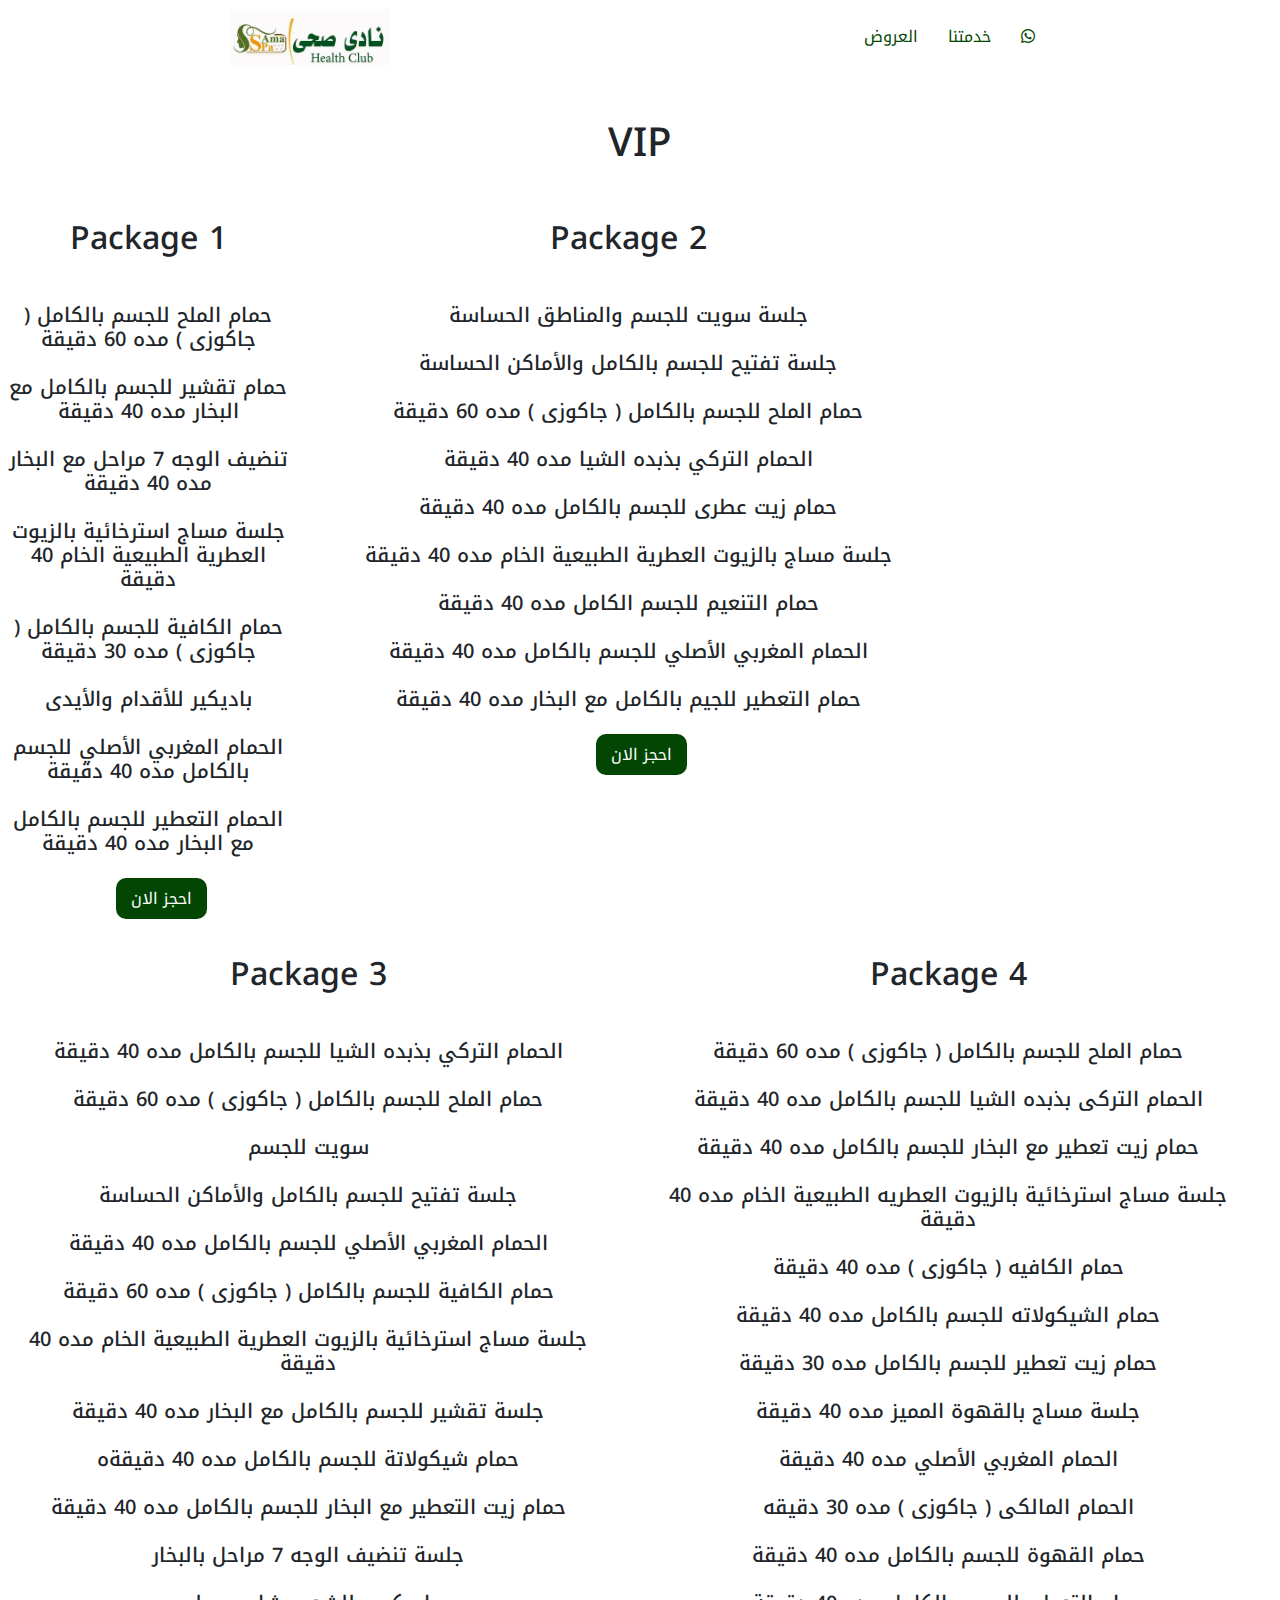
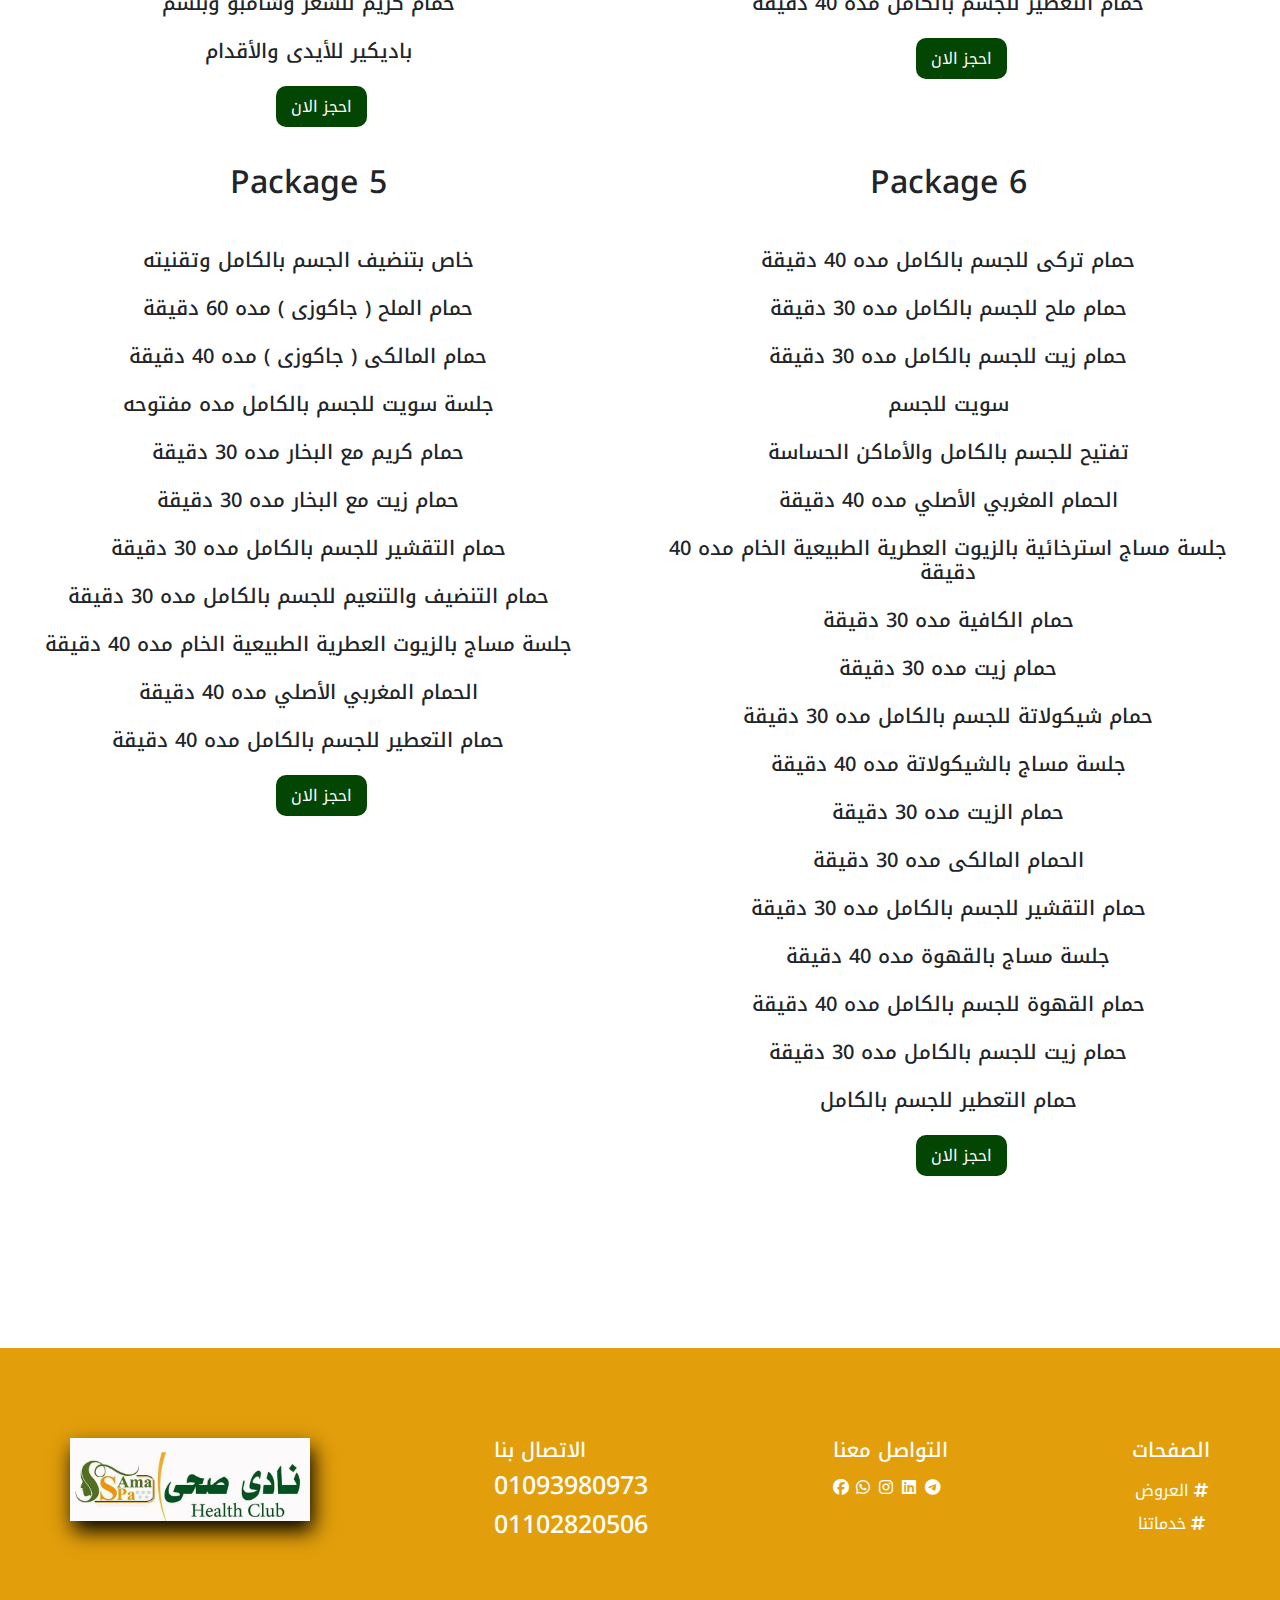
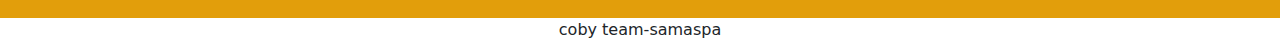
<file: VIP.HTML>
<!DOCTYPE html>
<html lang="en">
<head>
    <meta charset="UTF-8">
    <meta name="viewport" content="width=device-width, initial-scale=1.0">
<link rel="stylesheet" href="./css/style.css">
<link rel="stylesheet" href="./css/bootstrap.css">

    <link rel="preconnect" href="https://fonts.googleapis.com">
<link rel="preconnect" href="https://fonts.gstatic.com" crossorigin>
<link href="https://fonts.googleapis.com/css2?family=Noto+Kufi+Arabic:wght@100..900&display=swap" rel="stylesheet">
<link rel="stylesheet" href="./css/all.min.css">
<link rel="stylesheet" href="./css/all.css">
<!-- Google tag (gtag.js) -->
<script async src="https://www.googletagmanager.com/gtag/js?id=AW-723536441">
</script>
<script>
  window.dataLayer = window.dataLayer || [];
  function gtag(){dataLayer.push(arguments);}
  gtag('js', new Date());

  gtag('config', 'AW-723536441');
</script>
<title>SAMA-SPA-VIP</title>
</head>
<body>
    <div class="nav d-flex justify-content-around align-items-center">
        <img src="./sama/logo.jpg" alt="">
        <div class="nav-a d-flex justify-content-around align-items-center">
            <a href="./index.html">العروض</a>
            <a href="./index.html">خدمتنا </a>
            
            <a href="https://whatsapp.com/channel/0029VayUwkjGJP8CrTw5I208"><i class="fa-brands fa-whatsapp"></i></a>
        </div>
    </div>
    <div class="P2 text-center"><h1> VIP  </h1></div>

<div class="vip row col-12">
<div class="vip1 col-lg-3 text-center ">
   

    <h2>Package 1</h2>
    <h3 > حمام الملح للجسم بالكامل ( جاكوزى ) مده 60 دقيقة <br><br>
        حمام تقشير للجسم بالكامل مع البخار مده 40 دقيقة <br><br>
        تنضيف الوجه 7 مراحل مع البخار مده 40 دقيقة <br><br>
        جلسة مساج استرخائية بالزيوت العطرية الطبيعية الخام 40 دقيقة <br><br>
        حمام الكافية للجسم بالكامل ( جاكوزى ) مده 30 دقيقة <br><br>
        باديكير للأقدام والأيدى <br><br>
        الحمام المغربي الأصلي للجسم بالكامل مده 40 دقيقة <br><br>
        الحمام التعطير للجسم بالكامل مع البخار مده 40 دقيقة<br><br></h3>
        <a href="https://whatsapp.com/channel/0029VayUwkjGJP8CrTw5I208" >احجز الان</a>
    
</div>
<div class="vip1 col-lg-6 text-center">
    <h2>Package 2</h2>
    <h3 > جلسة سويت للجسم والمناطق الحساسة <br><br>
        جلسة تفتيح للجسم بالكامل والأماكن الحساسة <br><br>
        حمام الملح للجسم بالكامل ( جاكوزى ) مده 60 دقيقة <br><br>
        الحمام التركي بذبده الشيا مده 40 دقيقة <br><br>
        حمام زيت عطرى للجسم بالكامل مده 40 دقيقة <br><br>
        جلسة مساج بالزيوت العطرية الطبيعية الخام مده 40 دقيقة <br><br>
        حمام التنعيم للجسم الكامل مده 40 دقيقة <br><br>
        الحمام المغربي الأصلي للجسم بالكامل مده 40 دقيقة <br><br>
        حمام التعطير للجيم بالكامل مع البخار مده 40 دقيقة <br><br>
        </h3>
        <a href="https://whatsapp.com/channel/0029VayUwkjGJP8CrTw5I208" >احجز الان</a>
</div>
<div class="vip1 col-lg-6 text-center">
    <h2>Package 3</h2>

    <h3>
        الحمام التركي بذبده الشيا للجسم بالكامل مده 40 دقيقة <br><br>
        حمام الملح للجسم بالكامل ( جاكوزى ) مده 60 دقيقة <br><br>
        سويت للجسم  <br><br>
        جلسة تفتيح للجسم بالكامل والأماكن الحساسة <br><br>
        الحمام المغربي الأصلي للجسم بالكامل مده 40 دقيقة <br><br>
        حمام الكافية للجسم بالكامل ( جاكوزى ) مده 60 دقيقة <br><br>
        جلسة مساج استرخائية بالزيوت العطرية الطبيعية الخام مده 40 دقيقة <br><br>
        جلسة تقشير للجسم بالكامل مع البخار مده 40 دقيقة <br><br>
        حمام شيكولاتة للجسم بالكامل مده 40 دقيقةه <br><br>
        حمام زيت التعطير مع البخار للجسم بالكامل مده 40 دقيقة <br><br>
        جلسة تنضيف الوجه 7 مراحل بالبخار <br><br>
        حمام كريم للشعر وشامبو وبلسم <br><br>
        باديكير للأيدى والأقدام <br><br>
        
    </h3>

        <a href="https://whatsapp.com/channel/0029VayUwkjGJP8CrTw5I208" >احجز الان</a>
</div>
<div class="vip1 col-lg-6 text-center">
    <h2>Package 4</h2>
    <h3 >حمام الملح للجسم بالكامل ( جاكوزى ) مده 60 دقيقة <br><br>
        الحمام التركى بذبده الشيا للجسم بالكامل مده 40 دقيقة <br><br>
        حمام زيت تعطير مع البخار للجسم بالكامل مده 40 دقيقة <br><br>
        جلسة مساج استرخائية بالزيوت العطريه الطبيعية الخام مده 40 دقيقة <br><br>
        حمام الكافيه ( جاكوزى ) مده 40 دقيقة <br><br> 
        حمام الشيكولاته للجسم بالكامل مده 40 دقيقة <br><br>
        حمام زيت تعطير للجسم بالكامل مده 30 دقيقة <br><br>
        جلسة مساج بالقهوة المميز مده 40 دقيقة <br><br>
        الحمام المغربي الأصلي مده 40 دقيقة <br><br>
        الحمام المالكى ( جاكوزى ) مده 30 دقيقه <br><br>
        حمام القهوة للجسم بالكامل مده 40 دقيقة <br><br>
        حمام التعطير للجسم بالكامل مده 40 دقيقة <br><br>
        </h3>
        <a href="https://whatsapp.com/channel/0029VayUwkjGJP8CrTw5I208" >احجز الان</a>
</div>
<div class="vip1 col-lg-6 text-center">
    <h2>Package 5</h2>
    <h3 >   خاص بتنضيف الجسم بالكامل وتقنيته  <br><br>
        حمام الملح ( جاكوزى ) مده 60 دقيقة <br><br>
        حمام المالكى ( جاكوزى ) مده 40 دقيقة <br><br>
        جلسة سويت للجسم بالكامل مده مفتوحه <br><br>
        حمام كريم مع البخار مده 30 دقيقة <br><br>
        حمام زيت مع البخار مده 30 دقيقة <br><br>
        حمام التقشير للجسم بالكامل مده 30 دقيقة <br><br>
        حمام التنضيف والتنعيم للجسم بالكامل مده 30 دقيقة <br><br>
        جلسة مساج بالزيوت العطرية الطبيعية الخام مده 40 دقيقة  <br><br>
        الحمام المغربي الأصلي مده 40 دقيقة <br><br>
        حمام التعطير للجسم بالكامل مده 40 دقيقة <br><br>
        
        </h3>
        <a href="https://whatsapp.com/channel/0029VayUwkjGJP8CrTw5I208" >احجز الان</a>
</div>
<div class="vip1 col-lg-6 text-center">
    <h2>Package 6</h2>
    <h3 >    
        حمام تركى للجسم بالكامل مده 40 دقيقة <br><br>
حمام ملح للجسم بالكامل مده 30 دقيقة <br><br>
حمام زيت للجسم بالكامل مده 30 دقيقة <br><br>
سويت للجسم <br><br>
تفتيح للجسم بالكامل والأماكن الحساسة <br><br>
الحمام المغربي الأصلي مده 40 دقيقة <br><br>
جلسة مساج استرخائية بالزيوت العطرية الطبيعية الخام مده 40 دقيقة <br><br>
حمام الكافية مده 30 دقيقة <br><br>
حمام زيت مده 30 دقيقة <br><br>
حمام شيكولاتة للجسم بالكامل مده 30 دقيقة <br><br>
جلسة مساج بالشيكولاتة مده 40 دقيقة <br><br>
حمام الزيت مده 30 دقيقة <br><br>
الحمام المالكى مده 30 دقيقة <br><br>
حمام التقشير للجسم بالكامل مده 30 دقيقة <br><br>
جلسة مساج بالقهوة مده 40 دقيقة <br><br>
حمام القهوة للجسم بالكامل مده 40 دقيقة <br><br>
حمام زيت للجسم بالكامل مده 30 دقيقة <br><br>
حمام التعطير للجسم بالكامل  <br><br>

        </h3>
        <a href="https://whatsapp.com/channel/0029VayUwkjGJP8CrTw5I208" >احجز الان</a>
</div>
</div>

<div class="footer-area  ">
   
    <div class="logo  ">
        <img src="./sama/logo.jpg" alt="">
    </div>

    <div class="conacet-us  ">
     <h2>الاتصال بنا</h2>
     <h3>01093980973</h3>
     <h3>01102820506</h3>
    </div>
    <div class="sochial  ">
        <h2>التواصل معنا</h2>
        <div class="icons  ">
        <a href="https://www.facebook.com/share/1a5bfPdny5/"><i class="fa-brands fa-facebook"></i></a>
        <a href="https://whatsapp.com/channel/0029VayUwkjGJP8CrTw5I208"><i class="fa-brands fa-whatsapp"></i></a>
        <a href="https://www.instagram.com/samaspa1?utm_source=qr&igsh=NWlyenVtdHZ0dWwy"><i class="fa-brands fa-instagram"></i></a>
        <a href="https://www.linkedin.com/in/sama-spa-003326209?utm_source=share&utm_campaign=share_via&utm_content=profile&utm_medium=android_app"><i class="fa-brands fa-linkedin"></i></a>
        <a href="https://t.me/+Un9uGVMTVigLZz2g"><i class="fa-brands fa-telegram"></i></a>
    </div>
    </div>
    <div class="padge  d-flex flex-column justify-content-start align-items-center">
        <h2>الصفحات</h2>
        <a href="#continer1">العروض <i class="fa-solid fa-hashtag"></i> </a>
        <a href="#continer2">خدماتنا <i class="fa-solid fa-hashtag"></i></a>
    </div>
</div>

<div class="footer-area2 text-center">
    coby team-samaspa
</div>
</body>
</html>
</file>
<file: css/style.css>
*{
    margin: 0;
    padding: 0;
    font-family: "Noto Kufi Arabic", sans-serif;
    font-optical-sizing: auto;
    font-weight: weight;
    font-style: normal;
}
.nav { 
    width: 100%;
    padding-top: 1vh;
    padding-bottom: 1vh;
}
.nav img{
  width: 10rem;
}
.nav-a a{
    cursor: pointer;
    text-decoration: none;
   
    color: rgb(3, 70, 3);
    padding: 5px 15px;
    border-radius: 10px;
    transition: 0.3s;
    }

.nav-a :hover{
    background-color:rgb(3, 70, 3) ;
    color: white;
}

.continer1{
    text-align: center;
    margin-top: 5vh;
}

swiper-container {
    width: 100%;
    height: 100%;
  }

  swiper-slide {

    text-align: center;
    font-size: 18px;
    background: #fff;
    display: flex;
    justify-content: space-around;
    align-items: center;
    margin-bottom: 5vh;
    margin-top: 5vh;
  }


  swiper-slide img {
    display: block;
    width: 20rem;
    height:100%;
    object-fit: cover;
    margin-bottom: 5vh;

    border-radius: 5px;
  }

  swiper-slide a {
   
    cursor: pointer;
    text-decoration: none;
    margin-left: 3vh;
    color: rgb(255, 255, 255);
    border-radius: 10px;
    transition: 0.3s;
   padding: 10px 20px;
   background-color: rgb(226, 158, 11);

  }
  .s1 h1 {
    color: rgb(3, 70, 3);
    margin-bottom: 7vh;
    text-align: center;
    margin-left: 3vh;
  }
.continer2{
    margin-top: 5vh;
}

.shet0-type a{
  cursor: pointer;
    text-decoration: none;
    color: white;
}
.shet0 {
  padding: 15vh 10vh;
  background-size: cover;
border-radius:10px;
}
.shet01 {
  padding: 15vh 10vh;
  background-size: cover;

border-radius:10px;
}
.shet02 {
  padding: 15vh 10vh;
  background-size: cover;
border-radius:10px;
}
.shet0 a{
  width: 100%;
background-image: url(../sama/6021822961545233373_119.jpg);
  background-repeat: no-repeat;
  background-position:center ;
  background-size: cover;
padding: 10vh 5vh;
border-radius: 5px;
font-size: 30px;
}
.shet01 a{
  width: 100%;
  background-image: url(../sama/AdQBh1U9RWyey7kM-YXPBQ.png);
  background-repeat: no-repeat;
  background-position:center ;
  background-size: cover;
padding: 10vh 5vh;
border-radius: 5px;
font-size: 50px;
}
.shet02 a{
  width: 100%;
  background-image: url(../sama/nbNHf8U0SDu3EbTxEglvKQ.webp);
  background-repeat: no-repeat;
  background-position:center ;
  background-size: cover;
padding: 10vh 5vh;
border-radius: 5px;
font-size: 50px;
}


.shet0-type :nth-child(2){
  margin-top: 10vh;
}

.Requests {
  display: flex;
  flex-direction: column;
  justify-content: space-around;
  align-items: center;
  margin-top: 10vh;
}
.Requests-type p {
  font-size: 30px;
  margin-bottom: 5vh;
}
.Requests-type a {
  cursor: pointer;
  text-decoration: none;
  color: rgb(255, 255, 255);
  background-color:rgb(3, 70, 3) ;
  padding: 10px 50px;
  border-radius: 10px;
  transition: 0.3s;
}
.Requests a:hover{
  background-color:rgb(226, 158, 11) ;
}
.Requests img {
  width: 20rem;
  border-radius: 10px;
}
.footer-area {
  
  display: flex ;
  justify-content: space-around;
  align-items: start;
  background-color: rgb(226, 158, 11);
  margin-top: 20vh;
  min-height: 30vh;
  min-width: 30vh;
  padding-top: 10vh;
  gap: 5vh;
  padding-bottom: 3vh;
}

.logo img {
  width: 15rem;
  box-shadow: 3px 10px 20px  black;
}
.conacet-us h2{
  color: white;
  font-size: 20px;
}
.conacet-us h3{
  color: white;
  font-size: 25px;
  margin-top: 1vh;
}
.sochial h2{
  color: white;
  font-size: 20px;
}
.icons i{
  color: white;
  width: 2vh;
  margin-top: 1vh;
}
.padge h2{
  color: white;
  font-size: 20px;
}
.padge a {
  cursor: pointer;
  text-decoration: none;
  color: white;
  margin-top: 1vh;
}

.footer-area2{
font-family: unset;
}
.P2{
  margin-top: 5vh;
}
.p1 {
  min-height: 30vh;
}
.p1 img {
  width: 20rem;
  border-radius: 20px;
  background-color: rgb(226, 158, 11);
 box-shadow: -40px 30px 20px rgb(226, 158, 11);
}

.p1-tupy h2{
  margin-bottom: 5vh;

}

.p1-tupy a{
  cursor: pointer;
  text-decoration: none;
  color: white;
background-color: rgb(3, 70, 3);
padding: 10px 50px;
border-radius: 5px;
}

.p2 {
  
  min-height: 30vh;
}
.p2 img {
  width: 20rem;
  border-radius: 20px;
 box-shadow: 40px 30px 20px rgb(3, 70, 3);
}

.p2-tupy h2{

  margin-bottom: 5vh;
}

.p2-tupy a{
  cursor: pointer;
  text-decoration: none;
  color: white;
background-color: rgb(226, 158, 11);
padding: 10px 50px;
border-radius: 5px;

}

.vip1{
 
  text-align: end;
  
}

.vip1 h2{
  text-align: center;
  margin-top: 5vh;
}
.vip1 h3{
  text-align: center;
  font-size: 20px;
  margin-top: 5vh;
}

.vip1 a {

  cursor: pointer;
  text-decoration: none;
  margin-left: 3vh;
  color: rgb(255, 255, 255);
  background-color: rgb(3, 70, 3);
  padding: 5px 15px;
  border-radius: 10px;
}



@media (max-width:390px) {
  body{
    margin: 0;
    padding: 0;
  }
  .nav img{
    width: 5rem;
  }
  .nav-a a{
    margin-top: 2vh;
      cursor: pointer;
      text-decoration: none;
      margin-left: 3vh;
      color: rgb(3, 70, 3);
      padding: 5px 15px;
      border-radius: 10px;
      transition: 0.3s;
      }
  
  swiper-container {
    width: 100%;
    height: 100%;
  }

  swiper-slide {
    text-align: center;
    font-size: 10px;
    background: #fff;
    display: flex;
    justify-content: space-around;
    align-items: center;
  }

  swiper-slide img {
    display: block;
    width: 5rem;
    height:100%;
    object-fit: cover;
    margin-bottom: 5vh;
    margin-top: 5vh;
    border-radius: 5px;
  }
  swiper-slide h1{
    font-size: 20px;
  }
  swiper-slide h2{
    font-size: 5px;
  }
  .footer-area {
 display: flex;
 flex-direction: column;
 justify-content: center;
 align-items: center;
 gap: 5vh; 
  }

  .p1 img {
    width: 10rem;
    border-radius: 20px;
    background-color: rgb(226, 158, 11);
   box-shadow: -10px 30px 20px rgb(226, 158, 11);
  }

  .p1-tupy h2{
    margin-bottom: 8vh;

  }
  .p1-tupy h3{
    margin-bottom: 7vh;
  
  }
  .p1-tupy a{
    cursor: pointer;
    text-decoration: none;
    color: white;
  background-color: rgb(3, 70, 3);
  padding: 5px 20px;
  border-radius: 5px;
  
  }
  .p2 img {
    width: 10rem;
    border-radius: 20px;
    background-color: rgb(226, 158, 11);
   box-shadow: 10px 30px 20px rgb(3, 70, 3);
  }

  .p2-tupy h2{
    margin-bottom: 8vh;
  }
  .p2-tupy h3{
    margin-bottom: 7vh;
  
  }
  .p2-tupy a{
    cursor: pointer;
    text-decoration: none;
    color: white;
  background-color: (226, 158, 11);
  padding: 5px 20px;
  border-radius: 5px;
  
  }
  .vip {
    padding-left:2vh ;
    padding-right: 2vh ;
  }
  .vip1 h2{
text-align: center;
margin-top: 5vh;
  }
  .vip1 h3{
    font-size:13px;
  text-align: center;
  margin-top: 5vh;
  }
  .vip1 a {
  
      cursor: pointer;
      text-decoration: none;
      
      color: rgb(255, 255, 255);
      background-color: rgb(3, 70, 3);
    
      border-radius: 10px;
    }
    .Requests {
      display: flex;
      flex-direction: column;
      justify-content: space-around;
      align-items: center;
      margin-top: 10vh;
    }
    .Requests-type p{
margin-top: 5vh;
font-size: 20px;
    }
    .Requests img {
      width: 10rem;
      
      margin-top: 5vh;
    }
  
}
@media (max-width:412px) {
  body{
    margin: 0;
    padding: 0;
  }
  .nav img{
    width: 5rem;
  }
  .nav-a a{
    margin-top: 2vh;
      cursor: pointer;
      text-decoration: none;
      margin-left: 3vh;
      color: rgb(3, 70, 3);
      padding: 5px 15px;
      border-radius: 10px;
      transition: 0.3s;
      }
  
  swiper-container {
    width: 100%;
    height: 100%;
  }

  swiper-slide {
    text-align: center;
    font-size: 10px;
    background: #fff;
    display: flex;
    justify-content: space-around;
    align-items: center;
  }

  swiper-slide img {
    display: block;
    width: 5rem;
    height:100%;
    object-fit: cover;
    margin-bottom: 5vh;
    margin-top: 5vh;
    border-radius: 5px;
  }
  swiper-slide h1{
    font-size: 20px;
  }
  swiper-slide h2{
    font-size: 5px;
  }
  .footer-area {
 display: flex;
 flex-direction: column;
 justify-content: center;
 align-items: center;
 gap: 5vh; 
  }

  .p1 img {
    width: 10rem;
    border-radius: 20px;
    background-color: rgb(226, 158, 11);
   box-shadow: -10px 30px 20px rgb(226, 158, 11);
  }

  .p1-tupy h2{
    margin-bottom: 8vh;

  }
  .p1-tupy h3{
    margin-bottom: 7vh;
  
  }
  .p1-tupy a{
    cursor: pointer;
    text-decoration: none;
    color: white;
  background-color: rgb(3, 70, 3);
  padding: 5px 20px;
  border-radius: 5px;
  
  }
  .p2 img {
    width: 10rem;
    border-radius: 20px;
    background-color: rgb(226, 158, 11);
   box-shadow: 10px 30px 20px rgb(3, 70, 3);
  }

  .p2-tupy h2{
    margin-bottom: 8vh;
  }
  .p2-tupy h3{
    margin-bottom: 7vh;
  
  }
  .p2-tupy a{
    cursor: pointer;
    text-decoration: none;
    color: white;
  background-color: (226, 158, 11);
  padding: 5px 20px;
  border-radius: 5px;
  
  }
  .vip1 h2{
text-align: center;
margin-top: 5vh;
  
  }
  .vip1 h3{
    font-size:13px;
  text-align: center;
  margin-top: 5vh;
  }
  .Requests {
    display: flex;
    flex-direction: column;
    justify-content: space-around;
    align-items: center;
    margin-top: 10vh;
  }
  .Requests-type p{
margin-top: 5vh;
font-size: 20px;
  }
  .Re{
    display: flex;
    flex-direction: column;
  }
  .Requests img {
    width: 10rem;
    
    margin-top: 5vh;
  }
  
}

@media (max-width:414px) {
  body{
    margin: 0;
    padding: 0;
  }
  .nav img{
    width: 5rem;
  }
  .nav-a a{
    margin-top: 2vh;
      cursor: pointer;
      text-decoration: none;
      margin-left: 3vh;
      color: rgb(3, 70, 3);
      padding: 5px 15px;
      border-radius: 10px;
      transition: 0.3s;
      }
  
  swiper-container {
    width: 100%;
    height: 100%;
  }

  swiper-slide {
    text-align: center;
    font-size: 10px;
    background: #fff;
    display: flex;
    justify-content: space-around;
    align-items: center;
  }

  swiper-slide img {
    display: block;
    width: 5rem;
    height:100%;
    object-fit: cover;
    margin-bottom: 5vh;
    margin-top: 5vh;
    border-radius: 5px;
  }
  swiper-slide h1{
    font-size: 20px;
  }
  swiper-slide h2{
    font-size: 5px;
  }
  .footer-area {
 display: flex;
 flex-direction: column;
 justify-content: center;
 align-items: center;
 gap: 5vh; 
  }

  .p1 img {
    width: 10rem;
    border-radius: 20px;
    background-color: rgb(226, 158, 11);
   box-shadow: -10px 30px 20px rgb(226, 158, 11);
  }

  .p1-tupy h2{
    margin-bottom: 8vh;

  }
  .p1-tupy h3{
    margin-bottom: 7vh;
  
  }
  .p1-tupy a{
    cursor: pointer;
    text-decoration: none;
    color: white;
  background-color: rgb(3, 70, 3);
  padding: 5px 20px;
  border-radius: 5px;
  
  }
  .p2 img {
    width: 10rem;
    border-radius: 20px;
    background-color: rgb(226, 158, 11);
   box-shadow: 10px 30px 20px rgb(3, 70, 3);
  }

  .p2-tupy h2{
    margin-bottom: 8vh;
  }
  .p2-tupy h3{
    margin-bottom: 7vh;
  
  }
  .p2-tupy a{
    cursor: pointer;
    text-decoration: none;
    color: white;
  background-color: (226, 158, 11);
  padding: 5px 20px;
  border-radius: 5px;
  
  }
  .vip1 h2{
text-align: center;
margin-top: 5vh;
  
  }
  .vip1 h3{
    font-size:13px;
  text-align: center;
  margin-top: 5vh;
  }

  
}
@media (max-width:430px) {
  body{
    margin: 0;
    padding: 0;
  }
  .nav img{
    width: 5rem;
  }
  .nav-a a{
    margin-top: 2vh;
      cursor: pointer;
      text-decoration: none;
      margin-left: 3vh;
      color: rgb(3, 70, 3);
      padding: 5px 15px;
      border-radius: 10px;
      transition: 0.3s;
      }
  
  swiper-container {
    width: 100%;
    height: 100%;
  }

  swiper-slide {
    text-align: center;
    font-size: 10px;
    background: #fff;
    display: flex;
    justify-content: space-around;
    align-items: center;
  }

  swiper-slide img {
    display: block;
    width: 5rem;
    height:100%;
    object-fit: cover;
    margin-bottom: 5vh;
    margin-top: 5vh;
    border-radius: 5px;
  }
  swiper-slide h1{
    font-size: 20px;
  }
  swiper-slide h2{
    font-size: 20px;
  }
  .footer-area {
 display: flex;
 flex-direction: column;
 justify-content: center;
 align-items: center;
 gap: 5vh;
 
   
    
  }


    .Requests {
      display: flex;
      flex-direction: column;
      justify-content: space-around;
      align-items: center;
      margin-top: 10vh;
    }
    .Requests-type p{
    margin-top: 5vh;
    font-size: 20px;
    }
    .Requests img {
      width: 10rem;
      
      margin-top: 5vh;
    }
   
}

@media (max-width:768px){
  .Requests {
    display: flex;
    flex-direction: column;
    justify-content: space-around;
    align-items: center;
    margin-top: 10vh;
  }
  .Requests-type p{
  margin-top: 5vh;
  font-size: 30px;
  }
  .Requests img {
    width: 20rem;
    margin-top: 5vh;
  }
  }

@media (max-width:540px) {
  body{
    margin: 0;
    padding: 0;
  }
  .nav img{
    width: 5rem;
  }
  .nav-a a{
    margin-top: 2vh;
      cursor: pointer;
      text-decoration: none;
      margin-left: 3vh;
      color: rgb(3, 70, 3);
      padding: 5px 15px;
      border-radius: 10px;
      transition: 0.3s;
      }
  
  swiper-container {
    width: 100%;
    height: 100%;
  }

  swiper-slide {
    text-align: center;
    font-size: 10px;
    background: #fff;
    display: flex;
    justify-content: space-around;
    align-items: center;
  }

  swiper-slide img {
    display: block;
    width: 5rem;
    height:100%;
    object-fit: cover;
    margin-bottom: 5vh;
    margin-top: 5vh;
    border-radius: 5px;
  }
  swiper-slide h1{
    font-size: 20px;
  }
  swiper-slide h2{
    font-size: 20px;
  }
  .footer-area {
 display: flex;
 flex-direction: column;
 justify-content: center;
 align-items: center;
 gap: 5vh;
 
   
    
  }

  .p1 img {
    width: 10rem;
    border-radius: 20px;
    background-color: rgb(226, 158, 11);
   box-shadow: -10px 30px 20px rgb(226, 158, 11);
  }

  .p1-tupy h2{
    margin-bottom: 8vh;

  }
  .p1-tupy h3{
    margin-bottom: 7vh;
  
  }
  .p1-tupy a{
    cursor: pointer;
    text-decoration: none;
    color: white;
  background-color: rgb(3, 70, 3);
  padding: 5px 20px;
  border-radius: 5px;
  
  }
  .p2 img {
    width: 10rem;
    border-radius: 20px;
    background-color: rgb(226, 158, 11);
   box-shadow: 10px 30px 20px rgb(3, 70, 3);
  }

  .p2-tupy h2{
    margin-bottom: 8vh;
  }
  .p2-tupy h3{
    margin-bottom: 7vh;
  
  }
  .p2-tupy a{
    cursor: pointer;
    text-decoration: none;
    color: white;
  background-color: (226, 158, 11);
  padding: 5px 20px;
  border-radius: 5px;
  
  }
  .vip1 h2{
text-align: center;
margin-top: 5vh;
  
  }
  .vip1 h3{
    font-size:13px;
  text-align: center;
  margin-top: 5vh;
  }
  .Requests {
    display: flex;
    flex-direction: column;
    justify-content: space-around;
    align-items: center;
    margin-top: 10vh;
  }
  .Requests-type p{
margin-top: 5vh;
font-size: 20px;
  }
  .Re{
    display: flex;
    flex-direction: column;
  }
  .Requests img {
    width: 10rem;
    
    margin-top: 5vh;
  }

}
</file>
